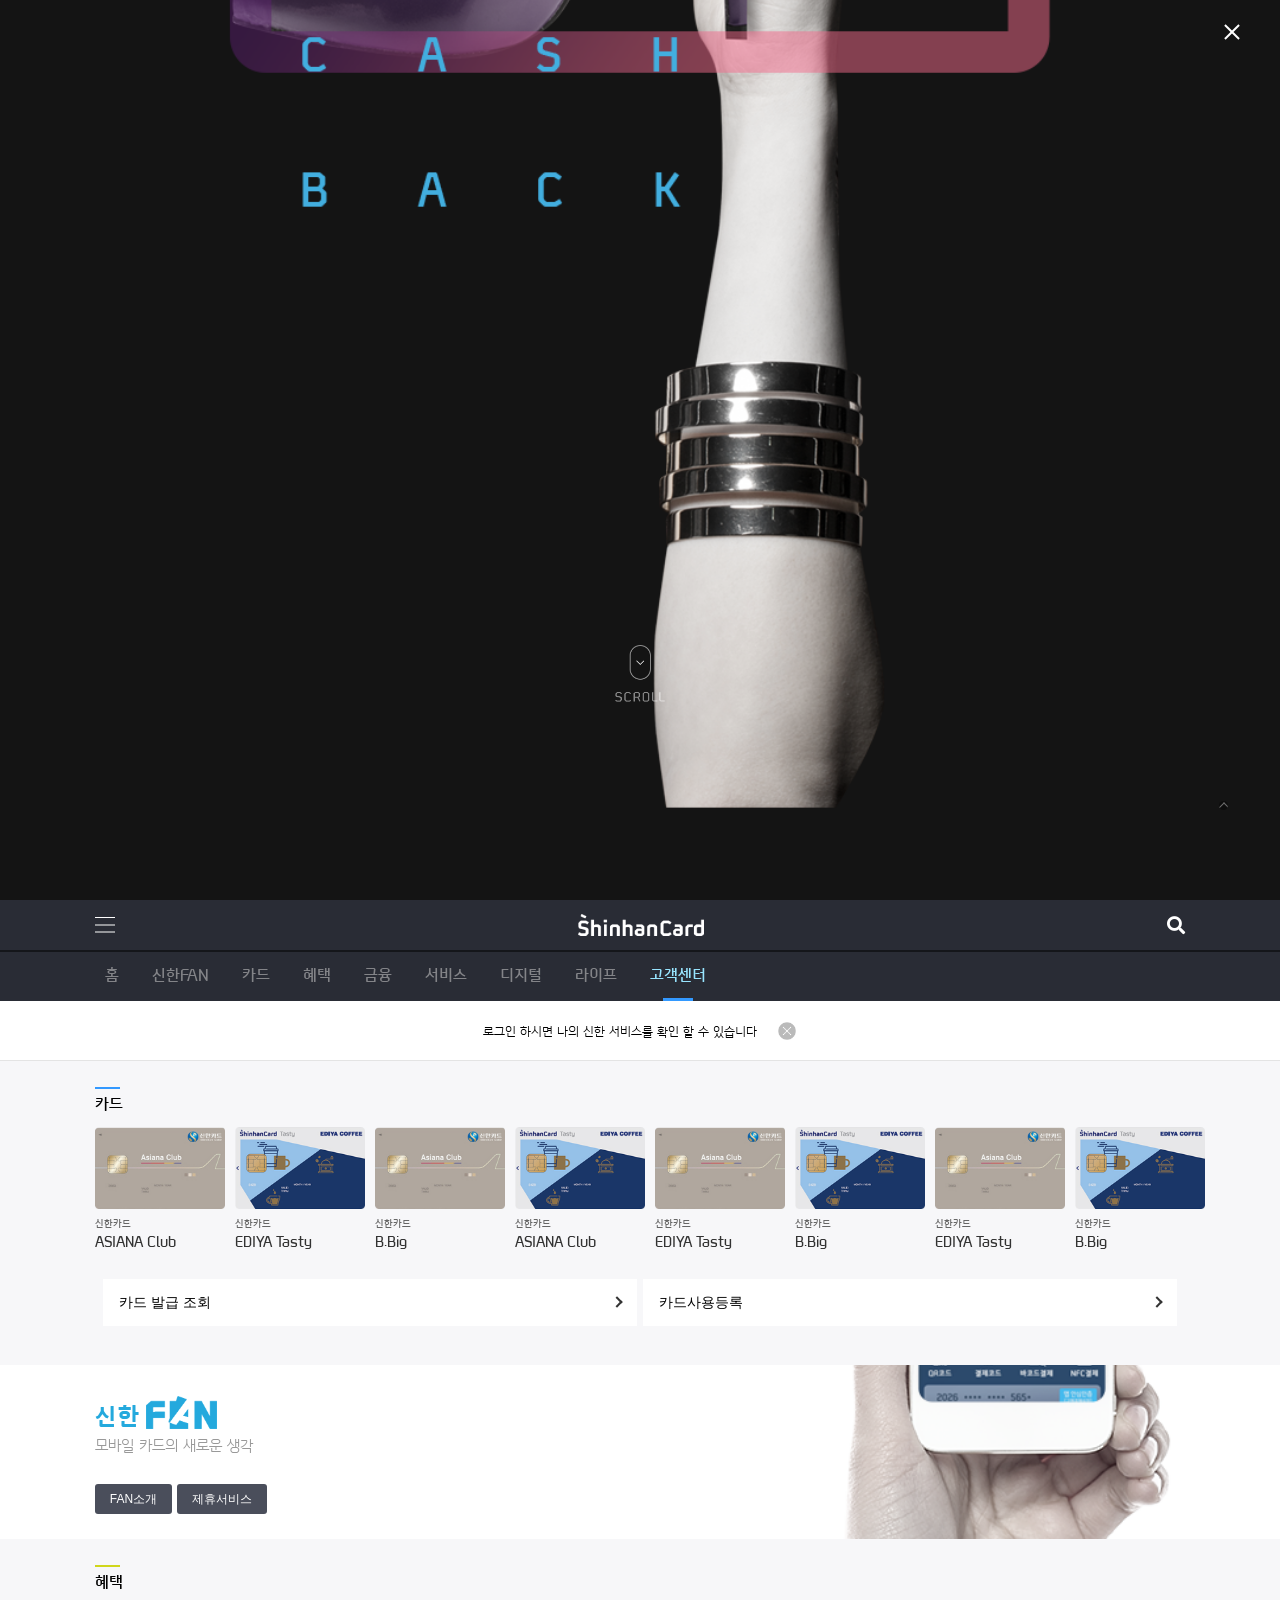
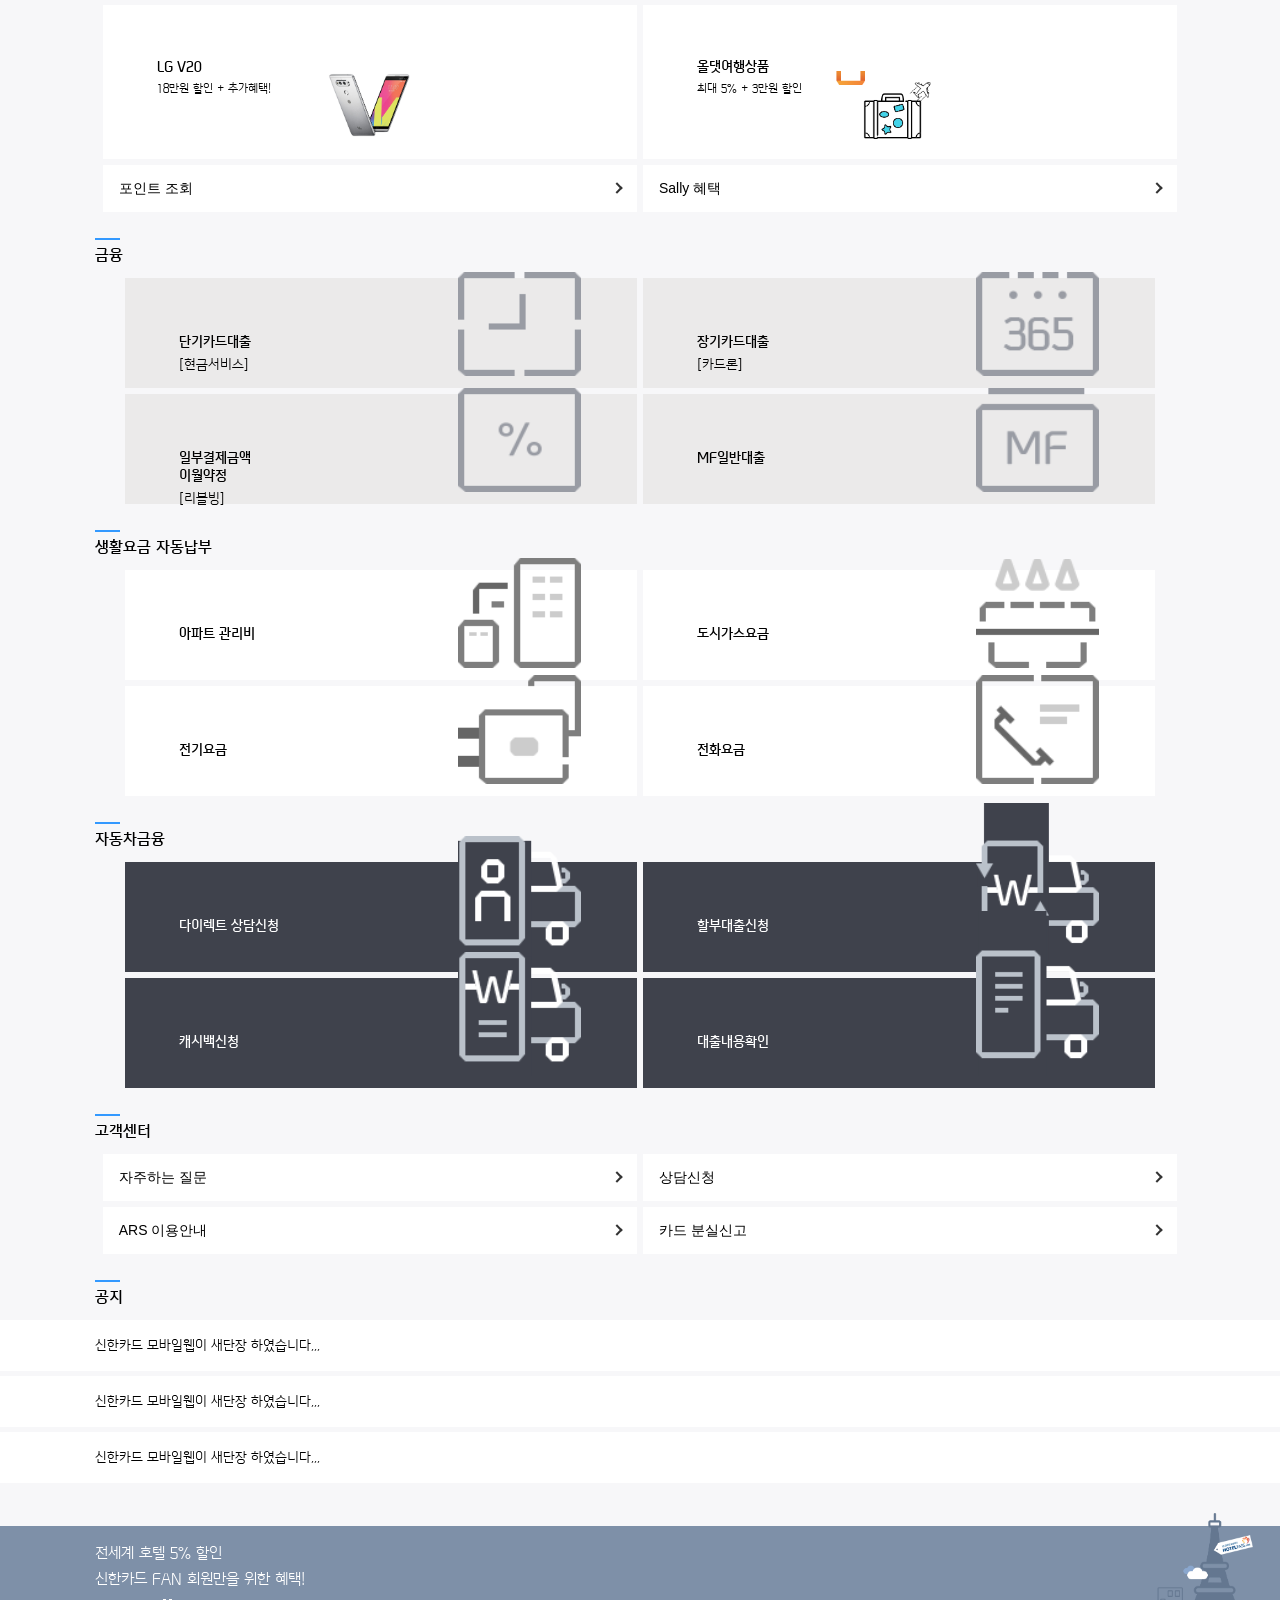
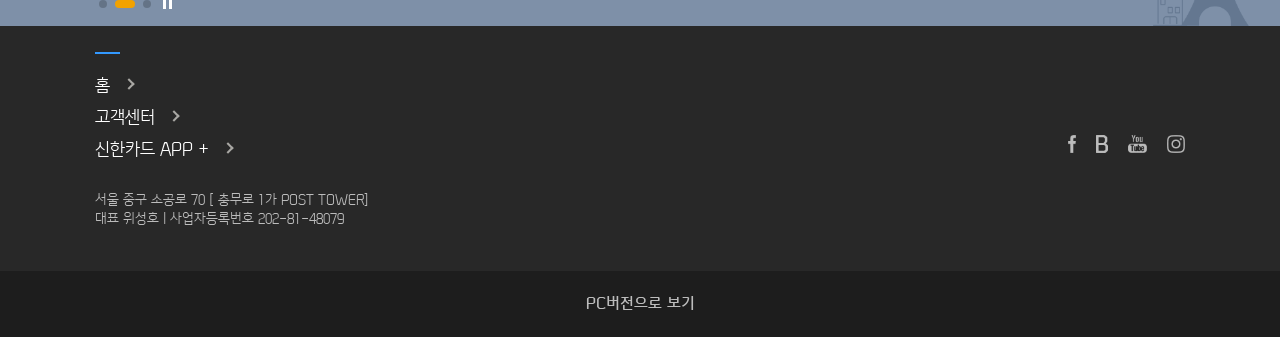
<file: index.html>
<!DOCTYPE html>
<html lang="ko">

<head>
    <meta charset="UTF-8">
    <meta name="viewport"
        content="width=device-width, initial-scale=1.0, maximum-scale=1.0, minimum-scale=1.0, user-scalable=no">
    <title>ShinhanCard_Mobile_mainpage</title>
    <meta name="format-detection" content="telephone=no" />
    <link rel="stylesheet" href="./Assets/css/reset.css">
    <link rel="stylesheet" href="./Assets/css/common.css">
    <link rel="stylesheet" href="./Assets/css/style.css">
    <link rel="stylesheet" href="https://cdnjs.cloudflare.com/ajax/libs/font-awesome/5.15.2/css/all.min.css">
    <link rel="stylesheet" href="./Assets/swiper/package/css/swiper.css">
</head>

<body>

    <div class="shinhan-ad">
        <img src="./Assets/images/Adver1.png" alt="">
        <div class="x">
            <span class="barx1"></span>
            <span class="barx2"></span>
        </div>
        <!-- <div class="play-wrap">
            <ul>
                <li>
                    <div class="dots"></div>
                </li>
                <li>
                    <div class="dots act"></div>
                </li>
                <li>
                    <div class="dots"></div>
                </li>
            </ul>
            <div class="pause">
                <span class="pause-box"></span>
            </div>
        </div> -->
        <div class="scroll-img">
            <img src="./Assets/images/scroll.png" alt="">
        </div>
    </div>
    <header>
        <div class="inner-wrap">
            <div class="util_menu">
                <div class="ham">
                    <span class="bar"></span>
                </div>
                <div class="logo">
                    <img src="./Assets/images/logo_white.png" alt="Logo">
                </div>
                <div class="search-icon">
                    <i class="fa fa-search"></i>
                </div>
            </div>
            <div class="gnb">
                <div class="gnb-cont swiper-container">
                    <ul class="swiper-wrapper">
                        <li class="swiper-slide">
                            <a href="javascript:void(0)">
                                홈
                            </a>
                        </li>
                        <li class="swiper-slide">
                            <a href="javascript:void(0)">
                                신한FAN
                            </a>
                        </li>
                        <li class="swiper-slide">
                            <a href="javascript:void(0)">
                                카드
                            </a>
                        </li>
                        <li class="swiper-slide">
                            <a href="javascript:void(0)">
                                혜택
                            </a>
                        </li>
                        <li class="swiper-slide">
                            <a href="javascript:void(0)">
                                금융
                            </a>
                        </li>
                        <li class="swiper-slide">
                            <a href="javascript:void(0)">
                                서비스
                            </a>
                        </li>
                        <li class="swiper-slide">
                            <a href="javascript:void(0)">
                                디지털
                            </a>
                        </li>
                        <li class="swiper-slide">
                            <a href="javascript:void(0)">
                                라이프
                            </a>
                        </li>
                        <li class="swiper-slide">
                            <a href="javascript:void(0)">
                                고객센터
                            </a>
                        </li>
                    </ul>
                    <!-- <div class="swiper-button-next"></div> -->
                </div>
            </div>
        </div>

    </header>

    <div class="popUp">
        <div class="popUp-wrap">
            <h2>로그인 하시면 나의 신한 서비스를 확인 할 수 있습니다</h2>
            <button class="close-popUp"></button>
        </div>
    </div>
    <a href="#" class="side-remote">
        <div class="arrow"></div>
    </a>
    <section class="content">
        <article class="card-area">
            <div class="inner-wrap">
                <div class="title-wrap">
                    <h2>카드</h2>
                </div>
                <div class="card">
                    <div class="card-cont swiper-container">
                        <ul class="swiper-wrapper">
                            <li class="swiper-slide">
                                <div class="card-item">
                                    <a href="javascript:void(0)">
                                        <div class="card-img">
                                            <img src="./Assets/images/card1.png" alt="cardImg1">
                                        </div>
                                        <h3>신한카드</h3>
                                        <p>ASIANA Club</p>
                                    </a>
                                </div>
                            </li>
                            <li class="swiper-slide">
                                <div class="card-item">
                                    <a href="javascript:void(0)">
                                        <div class="card-img">
                                            <img src="./Assets/images/card2.png" alt="cardImg1">
                                        </div>
                                        <h3>신한카드</h3>
                                        <p>EDIYA Tasty</p>
                                    </a>
                                </div>
                            </li>
                            <li class="swiper-slide">
                                <div class="card-item">
                                    <a href="javascript:void(0)">
                                        <div class="card-img">
                                            <img src="./Assets/images/card1.png" alt="cardImg1">
                                        </div>
                                        <h3>신한카드</h3>
                                        <p>B.Big</p>
                                    </a>
                                </div>
                            </li>
                            <li class="swiper-slide">
                                <div class="card-item">
                                    <a href="javascript:void(0)">
                                        <div class="card-img">
                                            <img src="./Assets/images/card2.png" alt="cardImg1">
                                        </div>
                                        <h3>신한카드</h3>
                                        <p>ASIANA Club</p>
                                    </a>
                                </div>
                            </li>
                            <li class="swiper-slide">
                                <div class="card-item">
                                    <a href="javascript:void(0)">
                                        <div class="card-img">
                                            <img src="./Assets/images/card1.png" alt="cardImg1">
                                        </div>
                                        <h3>신한카드</h3>
                                        <p>EDIYA Tasty</p>
                                    </a>
                                </div>
                            </li>
                            <li class="swiper-slide">
                                <div class="card-item">
                                    <a href="javascript:void(0)">
                                        <div class="card-img">
                                            <img src="./Assets/images/card2.png" alt="cardImg1">
                                        </div>
                                        <h3>신한카드</h3>
                                        <p>B.Big</p>
                                    </a>
                                </div>
                            </li>
                            <li class="swiper-slide">
                                <div class="card-item">
                                    <a href="javascript:void(0)">
                                        <div class="card-img">
                                            <img src="./Assets/images/card1.png" alt="cardImg1">
                                        </div>
                                        <h3>신한카드</h3>
                                        <p>EDIYA Tasty</p>
                                    </a>
                                </div>
                            </li>
                            <li class="swiper-slide">
                                <div class="card-item">
                                    <a href="javascript:void(0)">
                                        <div class="card-img">
                                            <img src="./Assets/images/card2.png" alt="cardImg1">
                                        </div>
                                        <h3>신한카드</h3>
                                        <p>B.Big</p>
                                    </a>
                                </div>
                            </li>
                        </ul>
                    </div>
                </div>
                <div class="button-area">
                    <button type="button" onclick="location.href='javascript:void(0)'" class="button">
                        <span>카드 발급 조회</span>
                        <div class="arrow"></div>
                    </button>

                    <button type="button" onclick="location.href='javascript:void(0)'" class="button">
                        <span>카드사용등록</span>
                        <div class="arrow"></div>
                    </button>
                </div>
            </div>

        </article>

        <article class="visual-area">
            <div class="inner-wrap">
                <div class="tit">
                    <span>신한</span>
                    <img class="fan" src="./Assets/images/Fan.png" alt="Fan">
                </div>
                <div class="txt">
                    <p>모바일 카드의 새로운 생각</p>
                </div>
                <div class="visual-button-area">
                    <button type="button" onclick="location.href='javascript:void(0)'" class="visual-button">
                        FAN소개
                    </button>
                    <button type="button" onclick="location.href='javascript:void(0)'" class="visual-button">
                        제휴서비스
                    </button>
                </div>
            </div>
        </article>
        <article class="benefits-area">
            <div class="inner-wrap">
                <div class="title-wrap">
                    <h2>혜택</h2>
                </div>
                <div class="box-wrap">
                    <a href="javascript:void(0)" class="benefits-box">
                        <div class="text-wrap">
                            <h3>LG V20</h3>
                            <p>18만원 할인 + 추가혜택!</p>
                        </div>
                        <img src="./Assets/images/v20.png" alt="v20">
                    </a>
                    <a href="javascript:void(0)" class="benefits-box">
                        <div class="text-wrap">
                            <h3>올댓여행상품</h3>
                            <p>최대 5% + 3만원 할인</p>
                        </div>
                        <img src="./Assets/images/travel.png" alt="v20">
                    </a>
                </div>
                <div class="button-area">
                    <button type="button" onclick="location.href='javascript:void(0)'" class="button">
                        <span>포인트 조회</span>
                        <div class="arrow"></div>
                    </button>

                    <button type="button" onclick="location.href='javascript:void(0)'" class="button">
                        <span>Sally 혜택</span>
                        <div class="arrow"></div>
                    </button>
                </div>
            </div>
        </article>
        <article class="finance-area">
            <div class="inner-wrap">
                <div class="title-wrap">
                    <h2>금융</h2>
                </div>
                <div class="common-box-wrap">
                    <a href="javascript:void(0)" class="common-box">
                        <div class="text-wrap">
                            <h3>단기카드대출</h3>
                            <p>[현금서비스]</p>
                            <img src="./Assets/images/finance_icon1.png" alt="">
                        </div>
                    </a>
                    <a href="javascript:void(0)" class="common-box">
                        <div class="text-wrap">
                            <h3>장기카드대출</h3>
                            <p>[카드론]</p>
                            <img src="./Assets/images/finance_icon2.png" alt="">
                        </div>
                    </a>
                    <a href="javascript:void(0)" class="common-box">
                        <div class="text-wrap">
                            <h3>일부결제금액<br>이월약정</h3>
                            <p>[리볼빙]</p>
                            <img src="./Assets/images/finance_icon3.png" alt="">
                        </div>
                    </a>
                    <a href="javascript:void(0)" class="common-box">
                        <div class="text-wrap">
                            <h3>MF일반대출</h3>
                            <img src="./Assets/images/finance_icon4.png" alt="">
                        </div>
                    </a>
                </div>
            </div>
        </article>
        <article class="pay-area">
            <div class="inner-wrap">
                <div class="title-wrap">
                    <h2>생활요금 자동납부</h2>
                </div>
                <div class="common-box-wrap">
                    <a href="javascript:void(0)" class="common-box">
                        <div class="text-wrap">
                            <h3>아파트 관리비</h3>
                            <img src="./Assets/images/pay_icon1.png" alt="">
                        </div>
                    </a>
                    <a href="javascript:void(0)" class="common-box">
                        <div class="text-wrap">
                            <h3>도시가스요금</h3>
                            <img src="./Assets/images/pay_icon2.png" alt="">
                        </div>
                    </a>
                    <a href="javascript:void(0)" class="common-box">
                        <div class="text-wrap">
                            <h3>전기요금</h3>
                            <img src="./Assets/images/pay_icon3.png" alt="">
                        </div>
                    </a>
                    <a href="javascript:void(0)" class="common-box">
                        <div class="text-wrap">
                            <h3>전화요금</h3>
                            <img src="./Assets/images/pay_icon4.png" alt="">
                        </div>
                    </a>
                </div>
            </div>
        </article>
        <article class="car-area">
            <div class="inner-wrap">
                <div class="title-wrap">
                    <h2>자동차금융</h2>
                </div>
                <div class="common-box-wrap">
                    <a href="javascript:void(0)" class="common-box">
                        <div class="text-wrap">
                            <h3>다이렉트 상담신청</h3>
                            <img src="./Assets/images/car_icon1.png" alt="">
                        </div>
                    </a>
                    <a href="javascript:void(0)" class="common-box">
                        <div class="text-wrap">
                            <h3>할부대출신청</h3>
                            <img src="./Assets/images/car_icon2.png" alt="">
                        </div>
                    </a>
                    <a href="javascript:void(0)" class="common-box">
                        <div class="text-wrap">
                            <h3>캐시백신청</h3>
                            <img src="./Assets/images/car_icon3.png" alt="">
                        </div>
                    </a>
                    <a href="javascript:void(0)" class="common-box">
                        <div class="text-wrap">
                            <h3>대출내용확인</h3>
                            <img src="./Assets/images/car_icon4.png" alt="">
                        </div>
                    </a>
                </div>
            </div>
        </article>
        <article class="service-area">
            <div id="mobile" class="inner-wrap">
                <div class="title-wrap">
                    <h2>고객센터</h2>
                </div>
                <div class="button-area">
                    <button type="button" onclick="location.href='javascript:void(0)'" class="button">
                        <span>자주하는 질문</span>
                        <div class="arrow"></div>
                    </button>
                    <button type="button" onclick="location.href='javascript:void(0)'" class="button">
                        <span>상담신청</span>
                        <div class="arrow"></div>
                    </button>
                </div>
                <div class="button-area">
                    <button type="button" onclick="location.href='javascript:void(0)'" class="button">
                        <span>ARS 이용안내</span>
                        <div class="arrow"></div>
                    </button>
                    <button type="button" onclick="location.href='javascript:void(0)'" class="button">
                        <span>카드 분실신고</span>
                        <div class="arrow"></div>
                    </button>
                </div>
            </div>
            <div id="desk" class="inner-wrap">
                <div class="title-wrap">
                    <h2>서비스 센터</h2>
                </div>
                <div class="button-area">
                    <button type="button" onclick="location.href='javascript:void(0)'" class="button">
                        <span>자주하는 질문</span>
                        <div class="arrow"></div>
                    </button>
                    <button type="button" onclick="location.href='javascript:void(0)'" class="button">
                        <span>상담신청</span>
                        <div class="arrow"></div>
                    </button>
                    <button type="button" onclick="location.href='javascript:void(0)'" class="button">
                        <span>ARS 이용안내</span>
                        <div class="arrow"></div>
                    </button>
                    <button type="button" onclick="location.href='javascript:void(0)'" class="button">
                        <span>카드 분실신고</span>
                        <div class="arrow"></div>
                    </button>
                </div>
            </div>
        </article>
        <article class="notice-area">
            <div class="inner-wrap">
                <div class="title-wrap">
                    <h2>공지</h2>
                </div>

            </div>
            <ul class="notice-wrap">
                <a href="javascript:void(0)">
                    <li>
                        <p>신한카드 모바일웹이 새단장 하였습니다,,,</p>
                    </li>
                </a>
                <a href="javascript:void(0)">
                    <li>
                        <p>신한카드 모바일웹이 새단장 하였습니다,,,</p>
                    </li>
                </a>
                <a href="javascript:void(0)">
                    <li>
                        <p>신한카드 모바일웹이 새단장 하였습니다,,,</p>
                    </li>
                </a>
            </ul>
        </article>
        <article class="banner-area">
            <div class="inner-wrap">
                <div class="swiper-container">
                    <div class="swiper-wrapper">
                        <div class="text-wrap swiper-slide">
                            <p>전세계 호텔 5% 할인</p>
                            <p>신한카드 FAN 회원만을 위한 혜택!</p>
                        </div>
                        <div class="text-wrap swiper-slide">
                            <p>전세계 호텔 5% 할인</p>
                            <p>신한카드 FAN 회원만을 위한 혜택!</p>
                        </div>
                        <div class="text-wrap swiper-slide">
                            <p>전세계 호텔 5% 할인</p>
                            <p>신한카드 FAN 회원만을 위한 혜택!</p>
                        </div>
                    </div>
                    <div class="swiper-pagination"></div>
                </div>
                <div class="play-wrap">
                    <div class="pause">
                        <span class="pause-box"></span>
                    </div>
                </div>
            </div>
            <div class="banner-img">
                <img src="./Assets/images/baner-img.png" alt="bannerImage">
            </div>
        </article>
    </section>
    <footer>
        <div class="inner-wrap">
            <div class="title-wrap">
                <div class="title-line"></div>
            </div>
            <div class="footer-wrap">
                <div class="text-wrap">
                    <ul>
                        <a href="javascript:void(0)">
                            <li>
                                <span>홈</span>
                                <div class="arrow"></div>
                            </li>
                        </a>
                        <a href="javascript:void(0)">
                            <li>
                                <span>고객센터</span>
                                <div class="arrow"></div>
                            </li>
                        </a>
                        <a href="javascript:void(0)">
                            <li>
                                <span>신한카드 APP +</span>
                                <div class="arrow"></div>
                            </li>
                        </a>

                    </ul>
                </div>
                <div class="icon-wrap">
                    <ul>
                        <a href="javascript:void(0)">
                            <li>
                                <img src="./Assets/images/facebook.png" alt="">
                            </li>
                        </a>
                        <a href="javascript:void(0)">
                            <li>
                                <img src="./Assets/images/behance.png" alt="">
                            </li>
                        </a>
                        <a href="javascript:void(0)">
                            <li>
                                <img src="./Assets/images/youtube.png" alt="">
                            </li>
                        </a>
                        <a href="javascript:void(0)">
                            <li>
                                <img src="./Assets/images/insta.png" alt="">
                            </li>
                        </a>
                    </ul>
                </div>
            </div>
            <p>서울 중구 소공로 70 [ 충무로 1가 POST TOWER]</p>
            <p class="txt">대표 위성호 | 사업자등록번호 202-81-48079</p>
        </div>
        <div class="viewPC">
            <h2>PC버전으로 보기</h2>
        </div>
    </footer>
    <script type="text/javascript" src="./Assets/js/jquery.min.js"></script>
    <script type="text/javascript" src="./Assets/js/jquery.easing.1.3.js"></script>
    <script type="text/javascript" src="./Assets/swiper/package/js/swiper.min.js"></script>
    <script type="text/javascript" src="./Assets/js/script.js"></script>
</body>

</html>
</file>
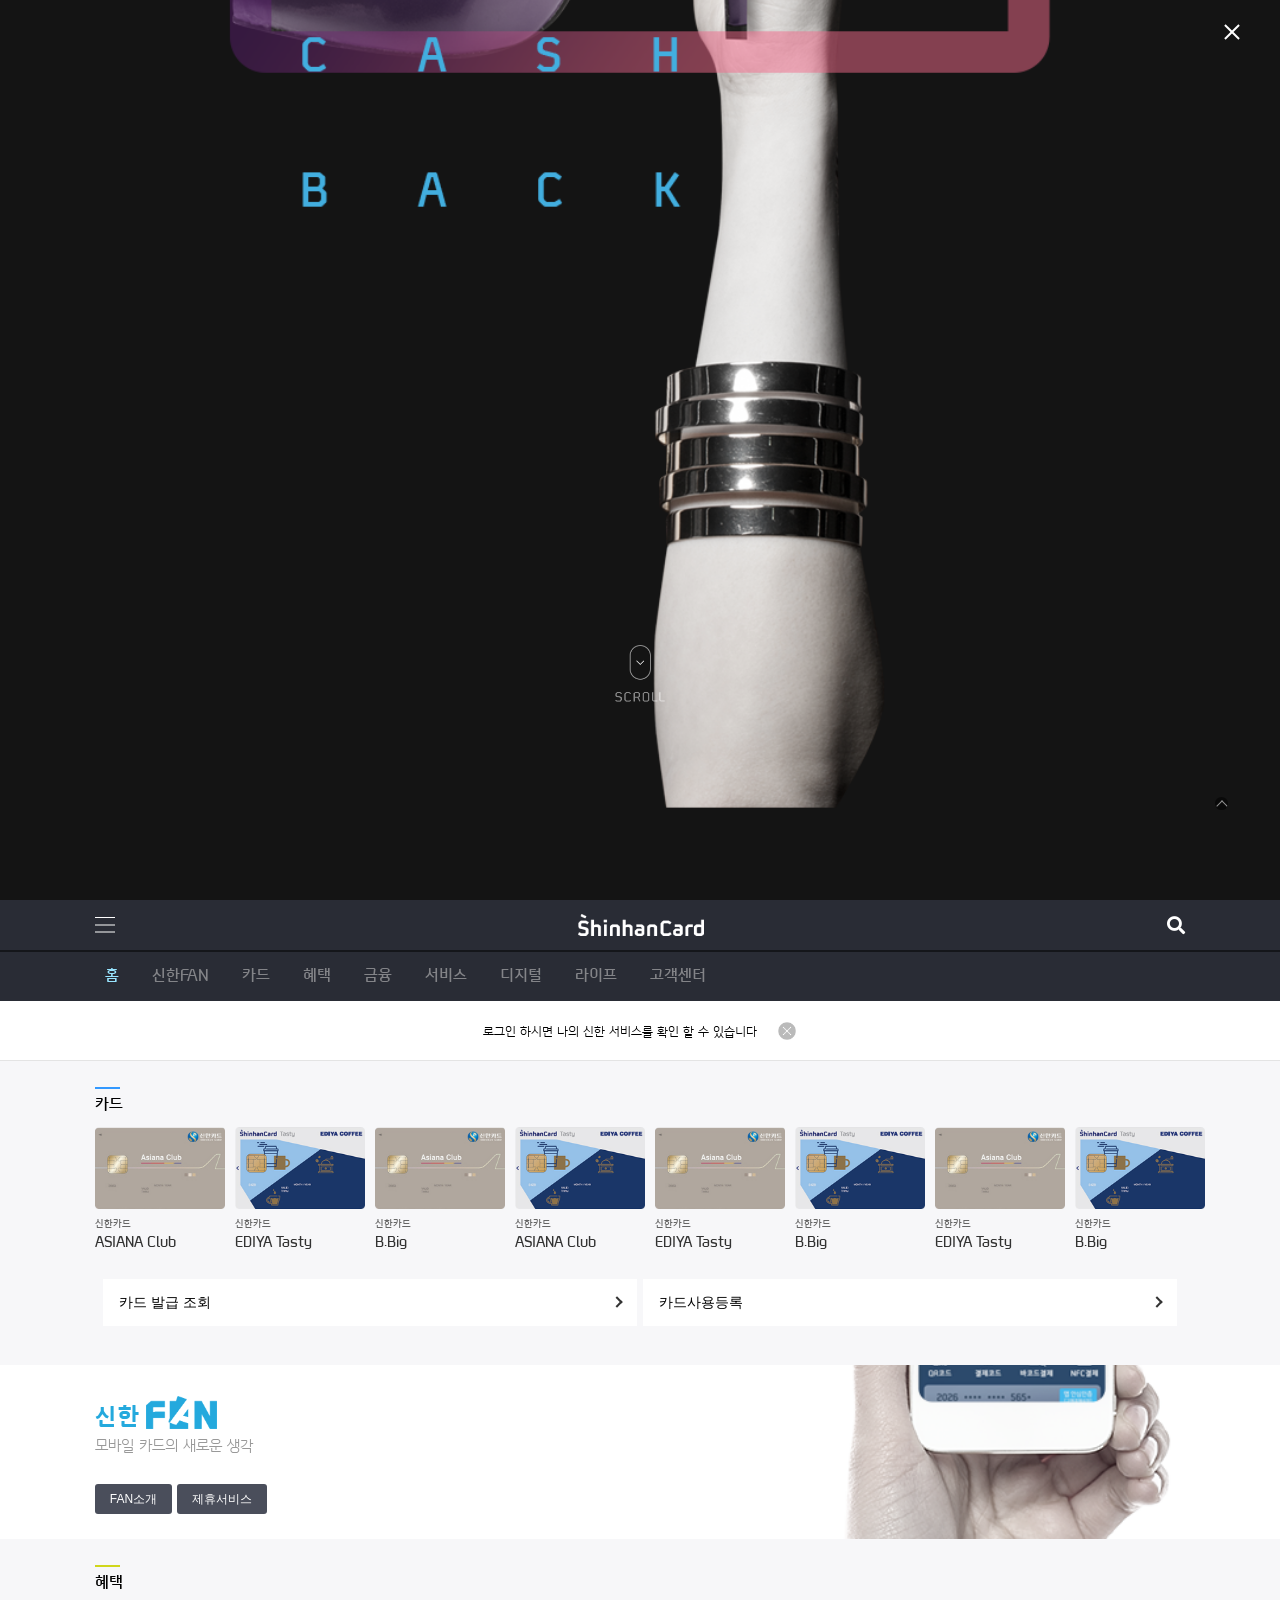
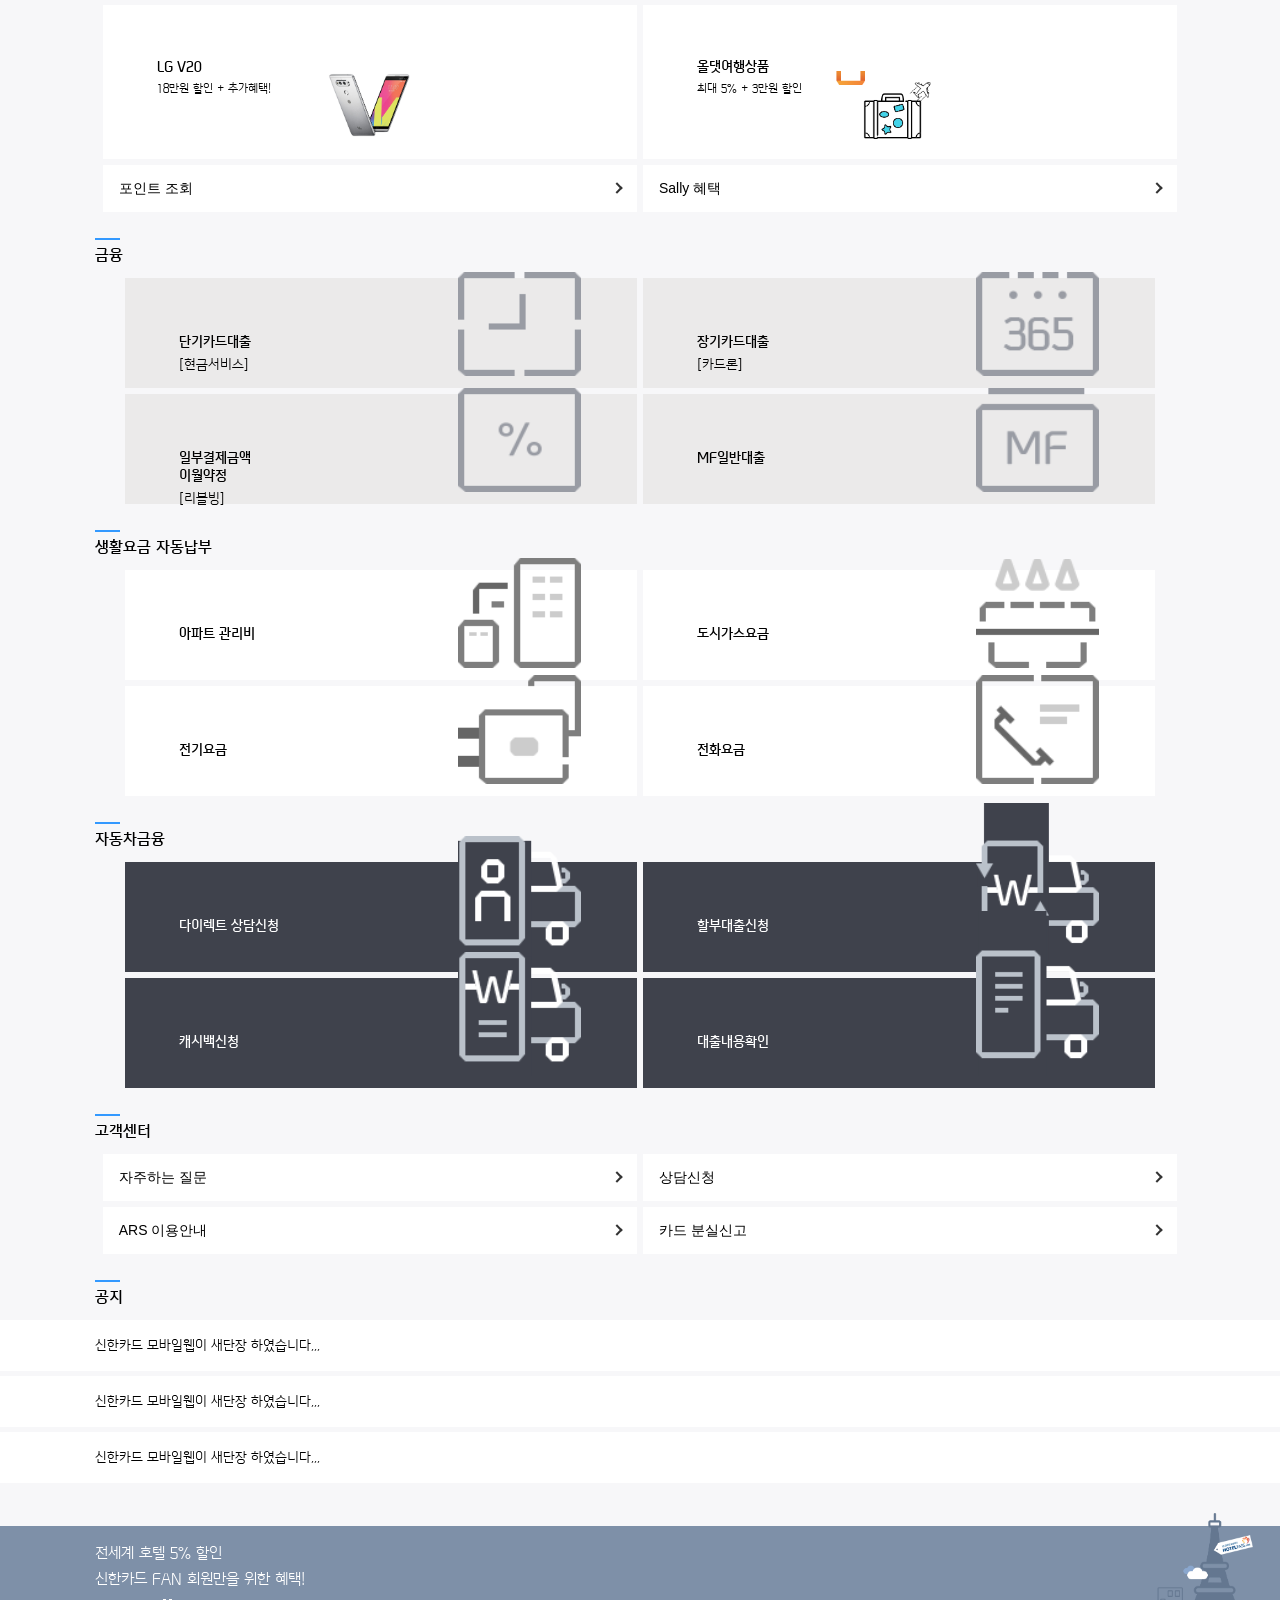
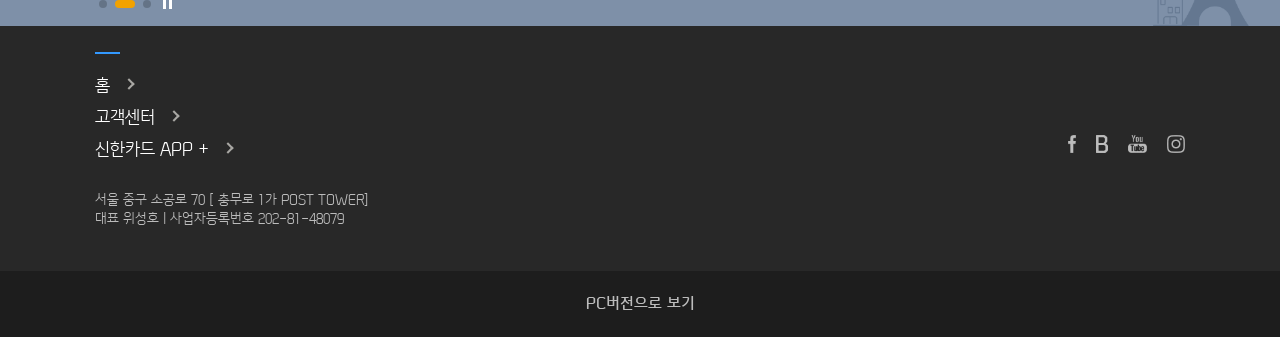
<file: ShinhanCard/index.html>
<!DOCTYPE html>
<html lang="ko">

<head>
    <meta charset="UTF-8">
    <meta name="viewport"
        content="width=device-width, initial-scale=1.0, maximum-scale=1.0, minimum-scale=1.0, user-scalable=no">
    <title>ShinhanCard_Mobile_mainpage</title>
    <meta name="format-detection" content="telephone=no" />
    <link rel="stylesheet" href="./Assets/css/reset.css">
    <link rel="stylesheet" href="./Assets/css/common.css">
    <link rel="stylesheet" href="./Assets/css/style.css">
    <link rel="stylesheet" href="https://cdnjs.cloudflare.com/ajax/libs/font-awesome/5.15.2/css/all.min.css">
    <link rel="stylesheet" href="./Assets/swiper/package/css/swiper.css">
</head>

<body>

    <div class="shinhan-ad">
        <img src="./Assets/images/Adver1.png" alt="">
        <div class="x">
            <span class="barx1"></span>
            <span class="barx2"></span>
        </div>
        <!-- <div class="play-wrap">
            <ul>
                <li>
                    <div class="dots"></div>
                </li>
                <li>
                    <div class="dots act"></div>
                </li>
                <li>
                    <div class="dots"></div>
                </li>
            </ul>
            <div class="pause">
                <span class="pause-box"></span>
            </div>
        </div> -->
        <div class="scroll-img">
            <img src="./Assets/images/scroll.png" alt="">
        </div>
    </div>
    <header>
        <div class="inner-wrap">
            <div class="util_menu">
                <div class="ham">
                    <span class="bar"></span>
                </div>
                <div class="logo">
                    <img src="./Assets/images/logo_white.png" alt="Logo">
                </div>
                <div class="search-icon">
                    <i class="fa fa-search"></i>
                </div>
            </div>
            <div class="gnb">
                <div class="gnb-cont swiper-container">
                    <ul class="swiper-wrapper">
                        <li class="swiper-slide">
                            <a class="act" href="javascript:void(0)">
                                홈
                            </a>
                        </li>
                        <li class="swiper-slide">
                            <a href="javascript:void(0)">
                                신한FAN
                            </a>
                        </li>
                        <li class="swiper-slide">
                            <a href="javascript:void(0)">
                                카드
                            </a>
                        </li>
                        <li class="swiper-slide">
                            <a href="javascript:void(0)">
                                혜택
                            </a>
                        </li>
                        <li class="swiper-slide">
                            <a href="javascript:void(0)">
                                금융
                            </a>
                        </li>
                        <li class="swiper-slide">
                            <a href="javascript:void(0)">
                                서비스
                            </a>
                        </li>
                        <li class="swiper-slide">
                            <a href="javascript:void(0)">
                                디지털
                            </a>
                        </li>
                        <li class="swiper-slide">
                            <a href="javascript:void(0)">
                                라이프
                            </a>
                        </li>
                        <li class="swiper-slide">
                            <a href="javascript:void(0)">
                                고객센터
                            </a>
                        </li>
                    </ul>
                    <!-- <div class="swiper-button-next"></div> -->
                </div>
            </div>
        </div>

    </header>

    <div class="popUp">
        <div class="popUp-wrap">
            <h2>로그인 하시면 나의 신한 서비스를 확인 할 수 있습니다</h2>
            <button class="close-popUp"></button>
        </div>
    </div>
    <a href="#" class="side-remote">
        <div class="arrow"></div>
    </a>
    <section class="content">
        <article class="card-area">
            <div class="inner-wrap">
                <div class="title-wrap">
                    <h2>카드</h2>
                </div>
                <div class="card">
                    <div class="card-cont swiper-container">
                        <ul class="swiper-wrapper">
                            <li class="swiper-slide">
                                <div class="card-item">
                                    <a href="javascript:void(0)">
                                        <div class="card-img">
                                            <img src="./Assets/images/card1.png" alt="cardImg1">
                                        </div>
                                        <h3>신한카드</h3>
                                        <p>ASIANA Club</p>
                                    </a>
                                </div>
                            </li>
                            <li class="swiper-slide">
                                <div class="card-item">
                                    <a href="javascript:void(0)">
                                        <div class="card-img">
                                            <img src="./Assets/images/card2.png" alt="cardImg1">
                                        </div>
                                        <h3>신한카드</h3>
                                        <p>EDIYA Tasty</p>
                                    </a>
                                </div>
                            </li>
                            <li class="swiper-slide">
                                <div class="card-item">
                                    <a href="javascript:void(0)">
                                        <div class="card-img">
                                            <img src="./Assets/images/card1.png" alt="cardImg1">
                                        </div>
                                        <h3>신한카드</h3>
                                        <p>B.Big</p>
                                    </a>
                                </div>
                            </li>
                            <li class="swiper-slide">
                                <div class="card-item">
                                    <a href="javascript:void(0)">
                                        <div class="card-img">
                                            <img src="./Assets/images/card2.png" alt="cardImg1">
                                        </div>
                                        <h3>신한카드</h3>
                                        <p>ASIANA Club</p>
                                    </a>
                                </div>
                            </li>
                            <li class="swiper-slide">
                                <div class="card-item">
                                    <a href="javascript:void(0)">
                                        <div class="card-img">
                                            <img src="./Assets/images/card1.png" alt="cardImg1">
                                        </div>
                                        <h3>신한카드</h3>
                                        <p>EDIYA Tasty</p>
                                    </a>
                                </div>
                            </li>
                            <li class="swiper-slide">
                                <div class="card-item">
                                    <a href="javascript:void(0)">
                                        <div class="card-img">
                                            <img src="./Assets/images/card2.png" alt="cardImg1">
                                        </div>
                                        <h3>신한카드</h3>
                                        <p>B.Big</p>
                                    </a>
                                </div>
                            </li>
                            <li class="swiper-slide">
                                <div class="card-item">
                                    <a href="javascript:void(0)">
                                        <div class="card-img">
                                            <img src="./Assets/images/card1.png" alt="cardImg1">
                                        </div>
                                        <h3>신한카드</h3>
                                        <p>EDIYA Tasty</p>
                                    </a>
                                </div>
                            </li>
                            <li class="swiper-slide">
                                <div class="card-item">
                                    <a href="javascript:void(0)">
                                        <div class="card-img">
                                            <img src="./Assets/images/card2.png" alt="cardImg1">
                                        </div>
                                        <h3>신한카드</h3>
                                        <p>B.Big</p>
                                    </a>
                                </div>
                            </li>
                        </ul>
                    </div>
                </div>
                <div class="button-area">
                    <button type="button" onclick="location.href='javascript:void(0)'" class="button">
                        <span>카드 발급 조회</span>
                        <div class="arrow"></div>
                    </button>

                    <button type="button" onclick="location.href='javascript:void(0)'" class="button">
                        <span>카드사용등록</span>
                        <div class="arrow"></div>
                    </button>
                </div>
            </div>

        </article>

        <article class="visual-area">
            <div class="inner-wrap">
                <div class="tit">
                    <span>신한</span>
                    <img class="fan" src="./Assets/images/Fan.png" alt="Fan">
                </div>
                <div class="txt">
                    <p>모바일 카드의 새로운 생각</p>
                </div>
                <div class="visual-button-area">
                    <button type="button" onclick="location.href='javascript:void(0)'" class="visual-button">
                        FAN소개
                    </button>
                    <button type="button" onclick="location.href='javascript:void(0)'" class="visual-button">
                        제휴서비스
                    </button>
                </div>
            </div>
        </article>
        <article class="benefits-area">
            <div class="inner-wrap">
                <div class="title-wrap">
                    <h2>혜택</h2>
                </div>
                <div class="box-wrap">
                    <a href="javascript:void(0)" class="benefits-box">
                        <div class="text-wrap">
                            <h3>LG V20</h3>
                            <p>18만원 할인 + 추가혜택!</p>
                        </div>
                        <img src="./Assets/images/v20.png" alt="v20">
                    </a>
                    <a href="javascript:void(0)" class="benefits-box">
                        <div class="text-wrap">
                            <h3>올댓여행상품</h3>
                            <p>최대 5% + 3만원 할인</p>
                        </div>
                        <img src="./Assets/images/travel.png" alt="v20">
                    </a>
                </div>
                <div class="button-area">
                    <button type="button" onclick="location.href='javascript:void(0)'" class="button">
                        <span>포인트 조회</span>
                        <div class="arrow"></div>
                    </button>

                    <button type="button" onclick="location.href='javascript:void(0)'" class="button">
                        <span>Sally 혜택</span>
                        <div class="arrow"></div>
                    </button>
                </div>
            </div>
        </article>
        <article class="finance-area">
            <div class="inner-wrap">
                <div class="title-wrap">
                    <h2>금융</h2>
                </div>
                <div class="common-box-wrap">
                    <a href="javascript:void(0)" class="common-box">
                        <div class="text-wrap">
                            <h3>단기카드대출</h3>
                            <p>[현금서비스]</p>
                            <img src="./Assets/images/finance_icon1.png" alt="">
                        </div>
                    </a>
                    <a href="javascript:void(0)" class="common-box">
                        <div class="text-wrap">
                            <h3>장기카드대출</h3>
                            <p>[카드론]</p>
                            <img src="./Assets/images/finance_icon2.png" alt="">
                        </div>
                    </a>
                    <a href="javascript:void(0)" class="common-box">
                        <div class="text-wrap">
                            <h3>일부결제금액<br>이월약정</h3>
                            <p>[리볼빙]</p>
                            <img src="./Assets/images/finance_icon3.png" alt="">
                        </div>
                    </a>
                    <a href="javascript:void(0)" class="common-box">
                        <div class="text-wrap">
                            <h3>MF일반대출</h3>
                            <img src="./Assets/images/finance_icon4.png" alt="">
                        </div>
                    </a>
                </div>
            </div>
        </article>
        <article class="pay-area">
            <div class="inner-wrap">
                <div class="title-wrap">
                    <h2>생활요금 자동납부</h2>
                </div>
                <div class="common-box-wrap">
                    <a href="javascript:void(0)" class="common-box">
                        <div class="text-wrap">
                            <h3>아파트 관리비</h3>
                            <img src="./Assets/images/pay_icon1.png" alt="">
                        </div>
                    </a>
                    <a href="javascript:void(0)" class="common-box">
                        <div class="text-wrap">
                            <h3>도시가스요금</h3>
                            <img src="./Assets/images/pay_icon2.png" alt="">
                        </div>
                    </a>
                    <a href="javascript:void(0)" class="common-box">
                        <div class="text-wrap">
                            <h3>전기요금</h3>
                            <img src="./Assets/images/pay_icon3.png" alt="">
                        </div>
                    </a>
                    <a href="javascript:void(0)" class="common-box">
                        <div class="text-wrap">
                            <h3>전화요금</h3>
                            <img src="./Assets/images/pay_icon4.png" alt="">
                        </div>
                    </a>
                </div>
            </div>
        </article>
        <article class="car-area">
            <div class="inner-wrap">
                <div class="title-wrap">
                    <h2>자동차금융</h2>
                </div>
                <div class="common-box-wrap">
                    <a href="javascript:void(0)" class="common-box">
                        <div class="text-wrap">
                            <h3>다이렉트 상담신청</h3>
                            <img src="./Assets/images/car_icon1.png" alt="">
                        </div>
                    </a>
                    <a href="javascript:void(0)" class="common-box">
                        <div class="text-wrap">
                            <h3>할부대출신청</h3>
                            <img src="./Assets/images/car_icon2.png" alt="">
                        </div>
                    </a>
                    <a href="javascript:void(0)" class="common-box">
                        <div class="text-wrap">
                            <h3>캐시백신청</h3>
                            <img src="./Assets/images/car_icon3.png" alt="">
                        </div>
                    </a>
                    <a href="javascript:void(0)" class="common-box">
                        <div class="text-wrap">
                            <h3>대출내용확인</h3>
                            <img src="./Assets/images/car_icon4.png" alt="">
                        </div>
                    </a>
                </div>
            </div>
        </article>
        <article class="service-area">
            <div id="mobile" class="inner-wrap">
                <div class="title-wrap">
                    <h2>고객센터</h2>
                </div>
                <div class="button-area">
                    <button type="button" onclick="location.href='javascript:void(0)'" class="button">
                        <span>자주하는 질문</span>
                        <div class="arrow"></div>
                    </button>
                    <button type="button" onclick="location.href='javascript:void(0)'" class="button">
                        <span>상담신청</span>
                        <div class="arrow"></div>
                    </button>
                </div>
                <div class="button-area">
                    <button type="button" onclick="location.href='javascript:void(0)'" class="button">
                        <span>ARS 이용안내</span>
                        <div class="arrow"></div>
                    </button>
                    <button type="button" onclick="location.href='javascript:void(0)'" class="button">
                        <span>카드 분실신고</span>
                        <div class="arrow"></div>
                    </button>
                </div>
            </div>
            <div id="desk" class="inner-wrap">
                <div class="title-wrap">
                    <h2>서비스 센터</h2>
                </div>
                <div class="button-area">
                    <button type="button" onclick="location.href='javascript:void(0)'" class="button">
                        <span>자주하는 질문</span>
                        <div class="arrow"></div>
                    </button>
                    <button type="button" onclick="location.href='javascript:void(0)'" class="button">
                        <span>상담신청</span>
                        <div class="arrow"></div>
                    </button>
                    <button type="button" onclick="location.href='javascript:void(0)'" class="button">
                        <span>ARS 이용안내</span>
                        <div class="arrow"></div>
                    </button>
                    <button type="button" onclick="location.href='javascript:void(0)'" class="button">
                        <span>카드 분실신고</span>
                        <div class="arrow"></div>
                    </button>
                </div>
            </div>
        </article>
        <article class="notice-area">
            <div class="inner-wrap">
                <div class="title-wrap">
                    <h2>공지</h2>
                </div>

            </div>
            <ul class="notice-wrap">
                <a href="javascript:void(0)">
                    <li>
                        <p>신한카드 모바일웹이 새단장 하였습니다,,,</p>
                    </li>
                </a>
                <a href="javascript:void(0)">
                    <li>
                        <p>신한카드 모바일웹이 새단장 하였습니다,,,</p>
                    </li>
                </a>
                <a href="javascript:void(0)">
                    <li>
                        <p>신한카드 모바일웹이 새단장 하였습니다,,,</p>
                    </li>
                </a>
            </ul>
        </article>
        <article class="banner-area">
            <div class="inner-wrap">
                <div class="swiper-container">
                    <div class="swiper-wrapper">
                        <div class="text-wrap swiper-slide">
                            <p>전세계 호텔 5% 할인</p>
                            <p>신한카드 FAN 회원만을 위한 혜택!</p>
                        </div>
                        <div class="text-wrap swiper-slide">
                            <p>전세계 호텔 5% 할인</p>
                            <p>신한카드 FAN 회원만을 위한 혜택!</p>
                        </div>
                        <div class="text-wrap swiper-slide">
                            <p>전세계 호텔 5% 할인</p>
                            <p>신한카드 FAN 회원만을 위한 혜택!</p>
                        </div>
                    </div>
                    <div class="swiper-pagination"></div>
                </div>
                <div class="play-wrap">
                    <div class="pause">
                        <span class="pause-box"></span>
                    </div>
                </div>
            </div>
            <div class="banner-img">
                <img src="./Assets/images/baner-img.png" alt="bannerImage">
            </div>
        </article>
    </section>
    <footer>
        <div class="inner-wrap">
            <div class="title-wrap">
                <div class="title-line"></div>
            </div>
            <div class="footer-wrap">
                <div class="text-wrap">
                    <ul>
                        <a href="javascript:void(0)">
                            <li>
                                <span>홈</span>
                                <div class="arrow"></div>
                            </li>
                        </a>
                        <a href="javascript:void(0)">
                            <li>
                                <span>고객센터</span>
                                <div class="arrow"></div>
                            </li>
                        </a>
                        <a href="javascript:void(0)">
                            <li>
                                <span>신한카드 APP +</span>
                                <div class="arrow"></div>
                            </li>
                        </a>

                    </ul>
                </div>
                <div class="icon-wrap">
                    <ul>
                        <a href="javascript:void(0)">
                            <li>
                                <img src="./Assets/images/facebook.png" alt="">
                            </li>
                        </a>
                        <a href="javascript:void(0)">
                            <li>
                                <img src="./Assets/images/behance.png" alt="">
                            </li>
                        </a>
                        <a href="javascript:void(0)">
                            <li>
                                <img src="./Assets/images/youtube.png" alt="">
                            </li>
                        </a>
                        <a href="javascript:void(0)">
                            <li>
                                <img src="./Assets/images/insta.png" alt="">
                            </li>
                        </a>
                    </ul>
                </div>
            </div>
            <p>서울 중구 소공로 70 [ 충무로 1가 POST TOWER]</p>
            <p class="txt">대표 위성호 | 사업자등록번호 202-81-48079</p>
        </div>
        <div class="viewPC">
            <h2>PC버전으로 보기</h2>
        </div>
    </footer>
    <script type="text/javascript" src="./Assets/js/jquery.min.js"></script>
    <script type="text/javascript" src="./Assets/js/jquery.easing.1.3.js"></script>
    <script type="text/javascript" src="./Assets/swiper/package/js/swiper.min.js"></script>
    <script type="text/javascript" src="./Assets/js/script.js"></script>
</body>

</html>
</file>
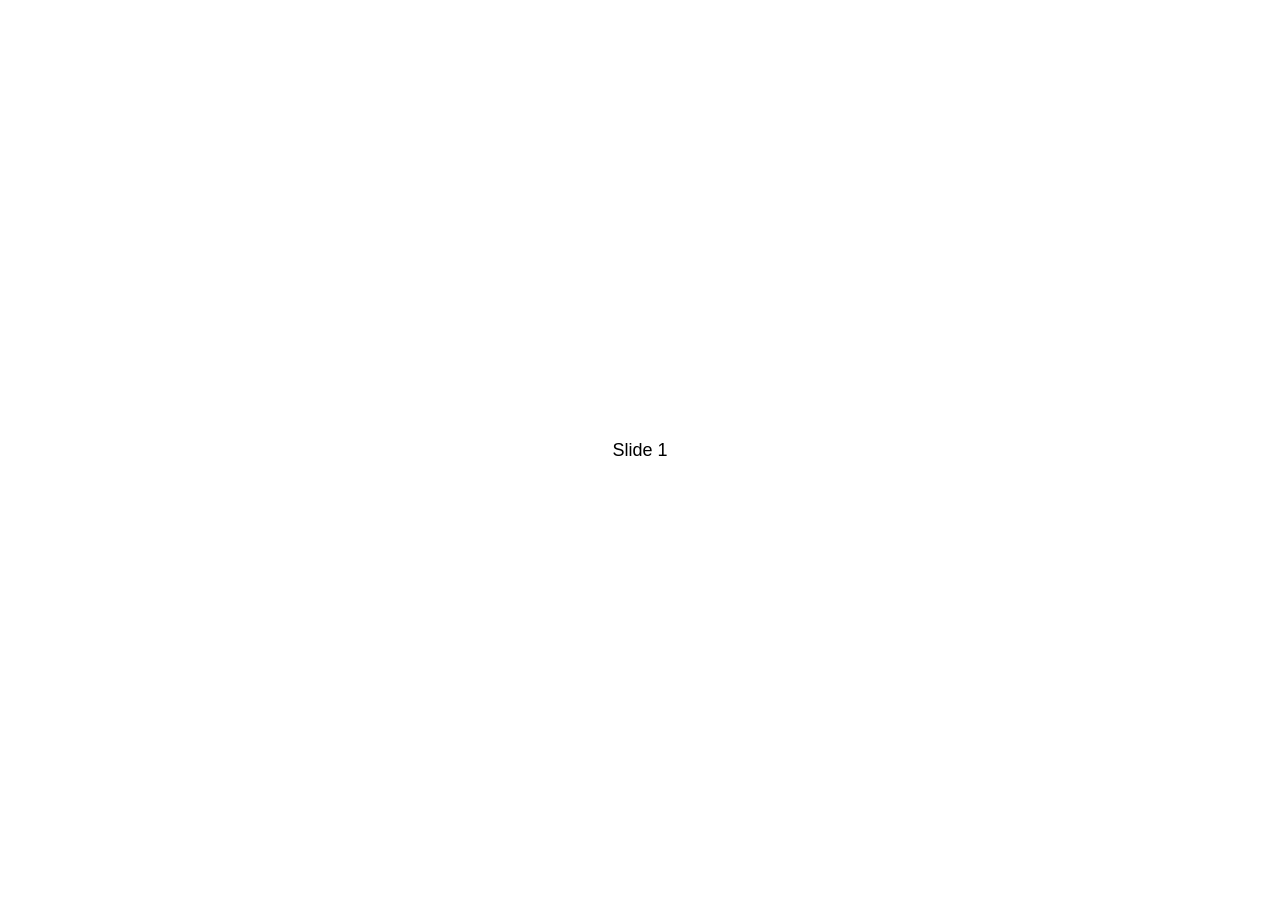
<file: Assets/swiper/demos/010-default.html>
<!DOCTYPE html>
<html lang="en">
<head>
  <meta charset="utf-8">
  <title>Swiper demo</title>
  <!-- Link Swiper's CSS -->
  <link rel="stylesheet" href="../package/css/swiper.min.css">

  <!-- Demo styles -->
  <style>
    html, body {
      position: relative;
      height: 100%;
    }
    body {
      background: #eee;
      font-family: Helvetica Neue, Helvetica, Arial, sans-serif;
      font-size: 14px;
      color:#000;
      margin: 0;
      padding: 0;
    }
    .swiper-container {
      width: 100%;
      height: 100%;
    }
    .swiper-slide {
      text-align: center;
      font-size: 18px;
      background: #fff;

      /* Center slide text vertically */
      display: -webkit-box;
      display: -ms-flexbox;
      display: -webkit-flex;
      display: flex;
      -webkit-box-pack: center;
      -ms-flex-pack: center;
      -webkit-justify-content: center;
      justify-content: center;
      -webkit-box-align: center;
      -ms-flex-align: center;
      -webkit-align-items: center;
      align-items: center;
    }
  </style>
</head>
<body>
  <!-- Swiper -->
  <div class="swiper-container">
    <div class="swiper-wrapper">
      <div class="swiper-slide">Slide 1</div>
      <div class="swiper-slide">Slide 2</div>
      <div class="swiper-slide">Slide 3</div>
      <div class="swiper-slide">Slide 4</div>
      <div class="swiper-slide">Slide 5</div>
      <div class="swiper-slide">Slide 6</div>
      <div class="swiper-slide">Slide 7</div>
      <div class="swiper-slide">Slide 8</div>
      <div class="swiper-slide">Slide 9</div>
      <div class="swiper-slide">Slide 10</div>
    </div>
  </div>

  <!-- Swiper JS -->
  <script src="../package/js/swiper.min.js"></script>

  <!-- Initialize Swiper -->
  <script>
    var swiper = new Swiper('.swiper-container');
  </script>
</body>
</html>
</file>
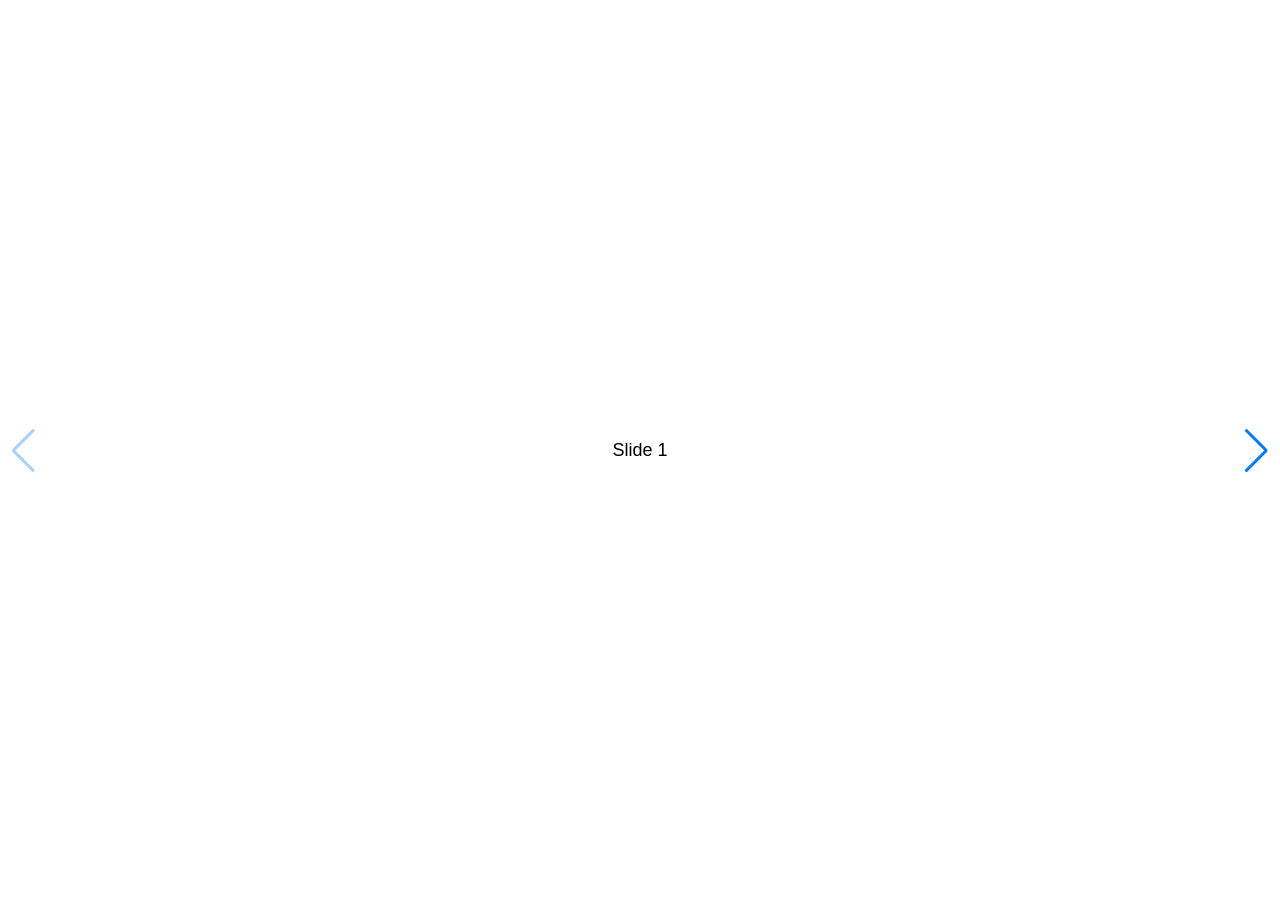
<file: Assets/swiper/demos/020-navigation.html>
<!DOCTYPE html>
<html lang="en">
<head>
  <meta charset="utf-8">
  <title>Swiper demo</title>
  <meta name="viewport" content="width=device-width, initial-scale=1, minimum-scale=1, maximum-scale=1">

  <!-- Link Swiper's CSS -->
  <link rel="stylesheet" href="../package/css/swiper.min.css">

  <!-- Demo styles -->
  <style>
    html, body {
      position: relative;
      height: 100%;
    }
    body {
      background: #eee;
      font-family: Helvetica Neue, Helvetica, Arial, sans-serif;
      font-size: 14px;
      color:#000;
      margin: 0;
      padding: 0;
    }
    .swiper-container {
      width: 100%;
      height: 100%;
    }
    .swiper-slide {
      text-align: center;
      font-size: 18px;
      background: #fff;

      /* Center slide text vertically */
      display: -webkit-box;
      display: -ms-flexbox;
      display: -webkit-flex;
      display: flex;
      -webkit-box-pack: center;
      -ms-flex-pack: center;
      -webkit-justify-content: center;
      justify-content: center;
      -webkit-box-align: center;
      -ms-flex-align: center;
      -webkit-align-items: center;
      align-items: center;
    }
  </style>
</head>
<body>
  <!-- Swiper -->
  <div class="swiper-container">
    <div class="swiper-wrapper">
      <div class="swiper-slide">Slide 1</div>
      <div class="swiper-slide">Slide 2</div>
      <div class="swiper-slide">Slide 3</div>
      <div class="swiper-slide">Slide 4</div>
      <div class="swiper-slide">Slide 5</div>
      <div class="swiper-slide">Slide 6</div>
      <div class="swiper-slide">Slide 7</div>
      <div class="swiper-slide">Slide 8</div>
      <div class="swiper-slide">Slide 9</div>
      <div class="swiper-slide">Slide 10</div>
    </div>
    <!-- Add Arrows -->
    <div class="swiper-button-next"></div>
    <div class="swiper-button-prev"></div>
  </div>

  <!-- Swiper JS -->
  <script src="../package/js/swiper.min.js"></script>

  <!-- Initialize Swiper -->
  <script>
    var swiper = new Swiper('.swiper-container', {
      navigation: {
        nextEl: '.swiper-button-next',
        prevEl: '.swiper-button-prev',
      },
    });
  </script>
</body>
</html>
</file>
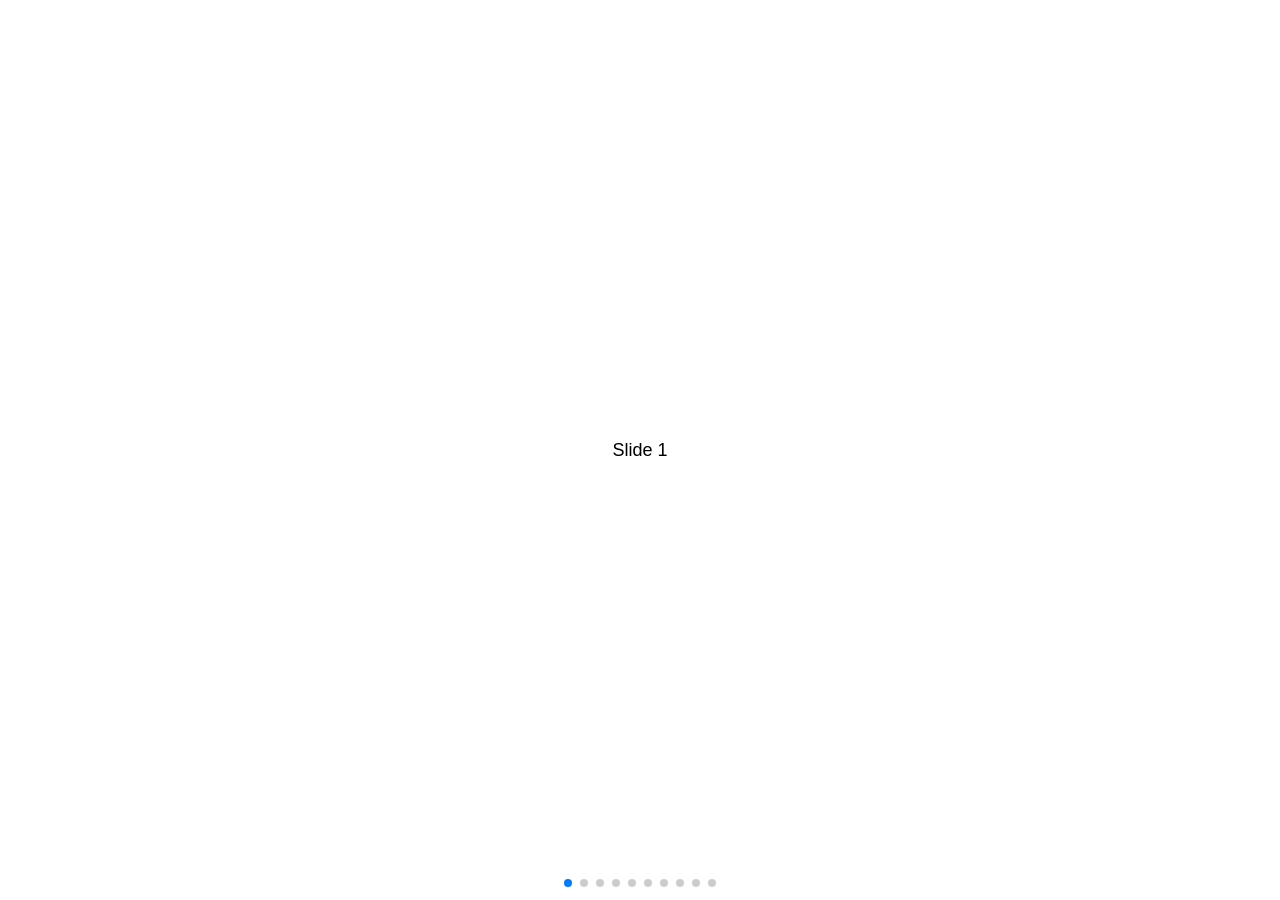
<file: Assets/swiper/demos/030-pagination.html>
<!DOCTYPE html>
<html lang="en">
<head>
  <meta charset="utf-8">
  <title>Swiper demo</title>
  <meta name="viewport" content="width=device-width, initial-scale=1, minimum-scale=1, maximum-scale=1">

  <!-- Link Swiper's CSS -->
  <link rel="stylesheet" href="../package/css/swiper.min.css">

  <!-- Demo styles -->
  <style>
    html, body {
      position: relative;
      height: 100%;
    }
    body {
      background: #eee;
      font-family: Helvetica Neue, Helvetica, Arial, sans-serif;
      font-size: 14px;
      color:#000;
      margin: 0;
      padding: 0;
    }
    .swiper-container {
      width: 100%;
      height: 100%;
    }
    .swiper-slide {
      text-align: center;
      font-size: 18px;
      background: #fff;

      /* Center slide text vertically */
      display: -webkit-box;
      display: -ms-flexbox;
      display: -webkit-flex;
      display: flex;
      -webkit-box-pack: center;
      -ms-flex-pack: center;
      -webkit-justify-content: center;
      justify-content: center;
      -webkit-box-align: center;
      -ms-flex-align: center;
      -webkit-align-items: center;
      align-items: center;
    }
  </style>
</head>
<body>
  <!-- Swiper -->
  <div class="swiper-container">
    <div class="swiper-wrapper">
      <div class="swiper-slide">Slide 1</div>
      <div class="swiper-slide">Slide 2</div>
      <div class="swiper-slide">Slide 3</div>
      <div class="swiper-slide">Slide 4</div>
      <div class="swiper-slide">Slide 5</div>
      <div class="swiper-slide">Slide 6</div>
      <div class="swiper-slide">Slide 7</div>
      <div class="swiper-slide">Slide 8</div>
      <div class="swiper-slide">Slide 9</div>
      <div class="swiper-slide">Slide 10</div>
    </div>
    <!-- Add Pagination -->
    <div class="swiper-pagination"></div>
  </div>

  <!-- Swiper JS -->
  <script src="../package/js/swiper.min.js"></script>

  <!-- Initialize Swiper -->
  <script>
    var swiper = new Swiper('.swiper-container', {
      pagination: {
        el: '.swiper-pagination',
      },
    });
  </script>
</body>
</html>
</file>
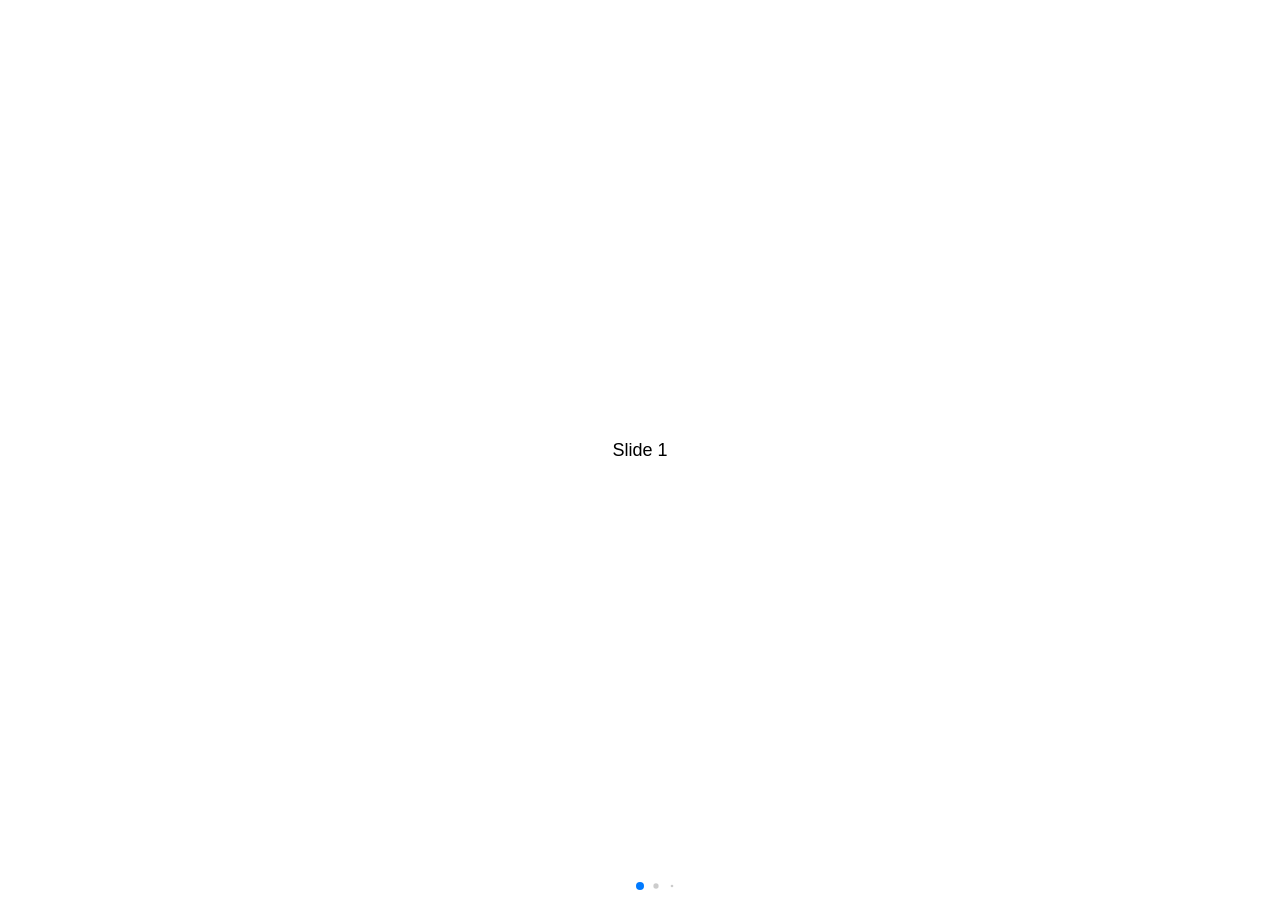
<file: Assets/swiper/demos/040-pagination-dynamic.html>
<!DOCTYPE html>
<html lang="en">
<head>
  <meta charset="utf-8">
  <title>Swiper demo</title>
  <meta name="viewport" content="width=device-width, initial-scale=1, minimum-scale=1, maximum-scale=1">

  <!-- Link Swiper's CSS -->
  <link rel="stylesheet" href="../package/css/swiper.min.css">

  <!-- Demo styles -->
  <style>
    html, body {
      position: relative;
      height: 100%;
    }
    body {
      background: #eee;
      font-family: Helvetica Neue, Helvetica, Arial, sans-serif;
      font-size: 14px;
      color:#000;
      margin: 0;
      padding: 0;
    }
    .swiper-container {
      width: 100%;
      height: 100%;
    }
    .swiper-slide {
      text-align: center;
      font-size: 18px;
      background: #fff;

      /* Center slide text vertically */
      display: -webkit-box;
      display: -ms-flexbox;
      display: -webkit-flex;
      display: flex;
      -webkit-box-pack: center;
      -ms-flex-pack: center;
      -webkit-justify-content: center;
      justify-content: center;
      -webkit-box-align: center;
      -ms-flex-align: center;
      -webkit-align-items: center;
      align-items: center;
    }
  </style>
</head>
<body>
  <!-- Swiper -->
  <div class="swiper-container">
    <div class="swiper-wrapper">
      <div class="swiper-slide">Slide 1</div>
      <div class="swiper-slide">Slide 2</div>
      <div class="swiper-slide">Slide 3</div>
      <div class="swiper-slide">Slide 4</div>
      <div class="swiper-slide">Slide 5</div>
      <div class="swiper-slide">Slide 6</div>
      <div class="swiper-slide">Slide 7</div>
      <div class="swiper-slide">Slide 8</div>
      <div class="swiper-slide">Slide 9</div>
      <div class="swiper-slide">Slide 10</div>
    </div>
    <!-- Add Pagination -->
    <div class="swiper-pagination"></div>
  </div>

  <!-- Swiper JS -->
  <script src="../package/js/swiper.min.js"></script>

  <!-- Initialize Swiper -->
  <script>
    var swiper = new Swiper('.swiper-container', {
      pagination: {
        el: '.swiper-pagination',
        dynamicBullets: true,
      },
    });
  </script>
</body>
</html>
</file>
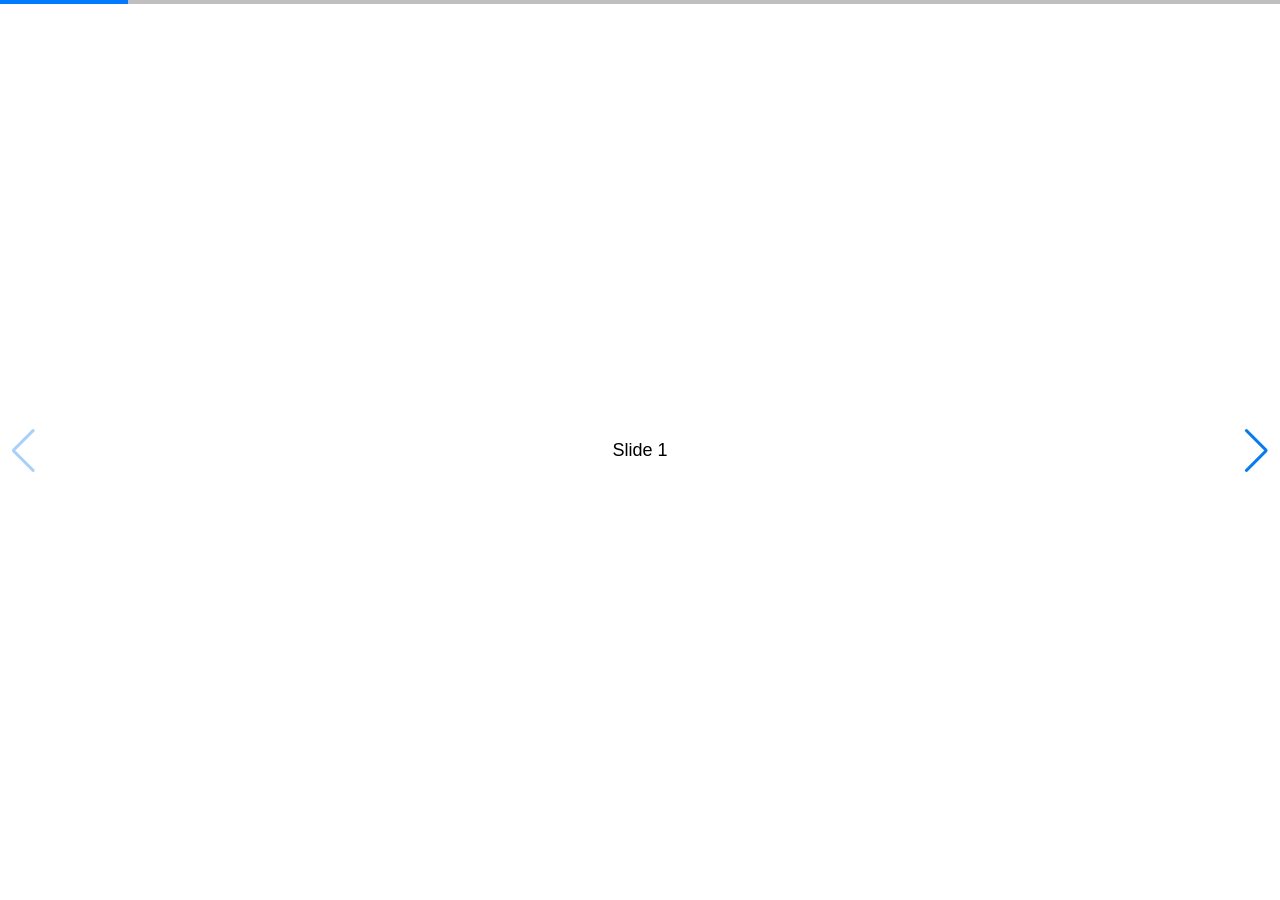
<file: Assets/swiper/demos/050-pagination-progress.html>
<!DOCTYPE html>
<html lang="en">
<head>
  <meta charset="utf-8">
  <title>Swiper demo</title>
  <!-- Link Swiper's CSS -->
  <link rel="stylesheet" href="../package/css/swiper.min.css">

  <!-- Demo styles -->
  <style>
    html, body {
      position: relative;
      height: 100%;
    }
    body {
      background: #eee;
      font-family: Helvetica Neue, Helvetica, Arial, sans-serif;
      font-size: 14px;
      color:#000;
      margin: 0;
      padding: 0;
    }
    .swiper-container {
      width: 100%;
      height: 100%;
    }
    .swiper-slide {
      text-align: center;
      font-size: 18px;
      background: #fff;

      /* Center slide text vertically */
      display: -webkit-box;
      display: -ms-flexbox;
      display: -webkit-flex;
      display: flex;
      -webkit-box-pack: center;
      -ms-flex-pack: center;
      -webkit-justify-content: center;
      justify-content: center;
      -webkit-box-align: center;
      -ms-flex-align: center;
      -webkit-align-items: center;
      align-items: center;
    }
  </style>
</head>
<body>
  <!-- Swiper -->
  <div class="swiper-container">
    <div class="swiper-wrapper">
      <div class="swiper-slide">Slide 1</div>
      <div class="swiper-slide">Slide 2</div>
      <div class="swiper-slide">Slide 3</div>
      <div class="swiper-slide">Slide 4</div>
      <div class="swiper-slide">Slide 5</div>
      <div class="swiper-slide">Slide 6</div>
      <div class="swiper-slide">Slide 7</div>
      <div class="swiper-slide">Slide 8</div>
      <div class="swiper-slide">Slide 9</div>
      <div class="swiper-slide">Slide 10</div>
    </div>
    <!-- Add Pagination -->
    <div class="swiper-pagination"></div>
    <!-- Add Arrows -->
    <div class="swiper-button-next"></div>
    <div class="swiper-button-prev"></div>
  </div>

  <!-- Swiper JS -->
  <script src="../package/js/swiper.min.js"></script>

  <!-- Initialize Swiper -->
  <script>
    var swiper = new Swiper('.swiper-container', {
      pagination: {
        el: '.swiper-pagination',
        type: 'progressbar',
      },
      navigation: {
        nextEl: '.swiper-button-next',
        prevEl: '.swiper-button-prev',
      },
    });
  </script>
</body>
</html>
</file>
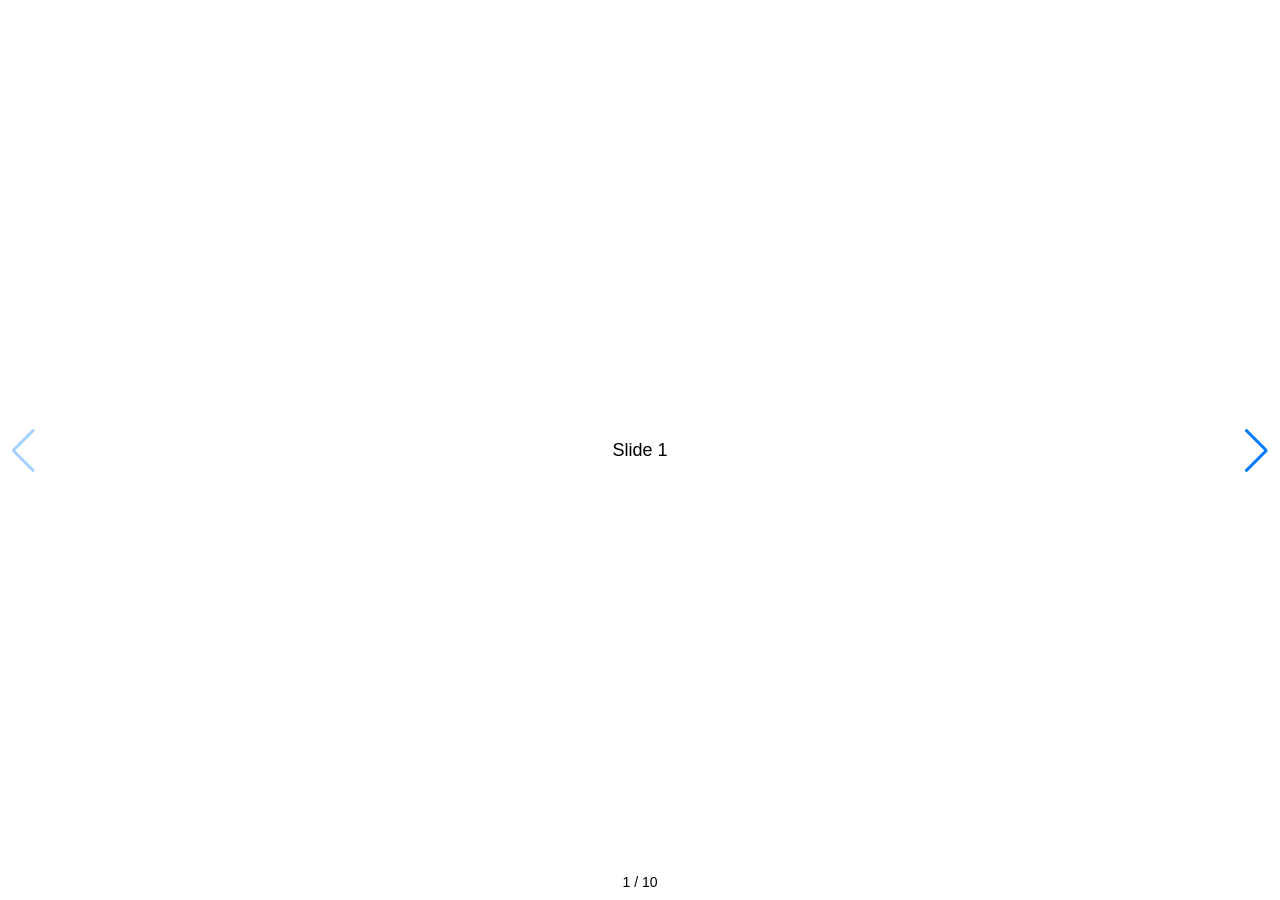
<file: Assets/swiper/demos/060-pagination-fraction.html>
<!DOCTYPE html>
<html lang="en">
<head>
  <meta charset="utf-8">
  <title>Swiper demo</title>
  <!-- Link Swiper's CSS -->
  <link rel="stylesheet" href="../package/css/swiper.min.css">

  <!-- Demo styles -->
  <style>
    html, body {
      position: relative;
      height: 100%;
    }
    body {
      background: #eee;
      font-family: Helvetica Neue, Helvetica, Arial, sans-serif;
      font-size: 14px;
      color:#000;
      margin: 0;
      padding: 0;
    }
    .swiper-container {
      width: 100%;
      height: 100%;
    }
    .swiper-slide {
      text-align: center;
      font-size: 18px;
      background: #fff;

      /* Center slide text vertically */
      display: -webkit-box;
      display: -ms-flexbox;
      display: -webkit-flex;
      display: flex;
      -webkit-box-pack: center;
      -ms-flex-pack: center;
      -webkit-justify-content: center;
      justify-content: center;
      -webkit-box-align: center;
      -ms-flex-align: center;
      -webkit-align-items: center;
      align-items: center;
    }
  </style>
</head>
<body>
  <!-- Swiper -->
  <div class="swiper-container">
    <div class="swiper-wrapper">
      <div class="swiper-slide">Slide 1</div>
      <div class="swiper-slide">Slide 2</div>
      <div class="swiper-slide">Slide 3</div>
      <div class="swiper-slide">Slide 4</div>
      <div class="swiper-slide">Slide 5</div>
      <div class="swiper-slide">Slide 6</div>
      <div class="swiper-slide">Slide 7</div>
      <div class="swiper-slide">Slide 8</div>
      <div class="swiper-slide">Slide 9</div>
      <div class="swiper-slide">Slide 10</div>
    </div>
    <!-- Add Pagination -->
    <div class="swiper-pagination"></div>
    <!-- Add Arrows -->
    <div class="swiper-button-next"></div>
    <div class="swiper-button-prev"></div>
  </div>

  <!-- Swiper JS -->
  <script src="../package/js/swiper.min.js"></script>

  <!-- Initialize Swiper -->
  <script>
    var swiper = new Swiper('.swiper-container', {
      pagination: {
        el: '.swiper-pagination',
        type: 'fraction',
      },
      navigation: {
        nextEl: '.swiper-button-next',
        prevEl: '.swiper-button-prev',
      },
    });
  </script>
</body>
</html>
</file>
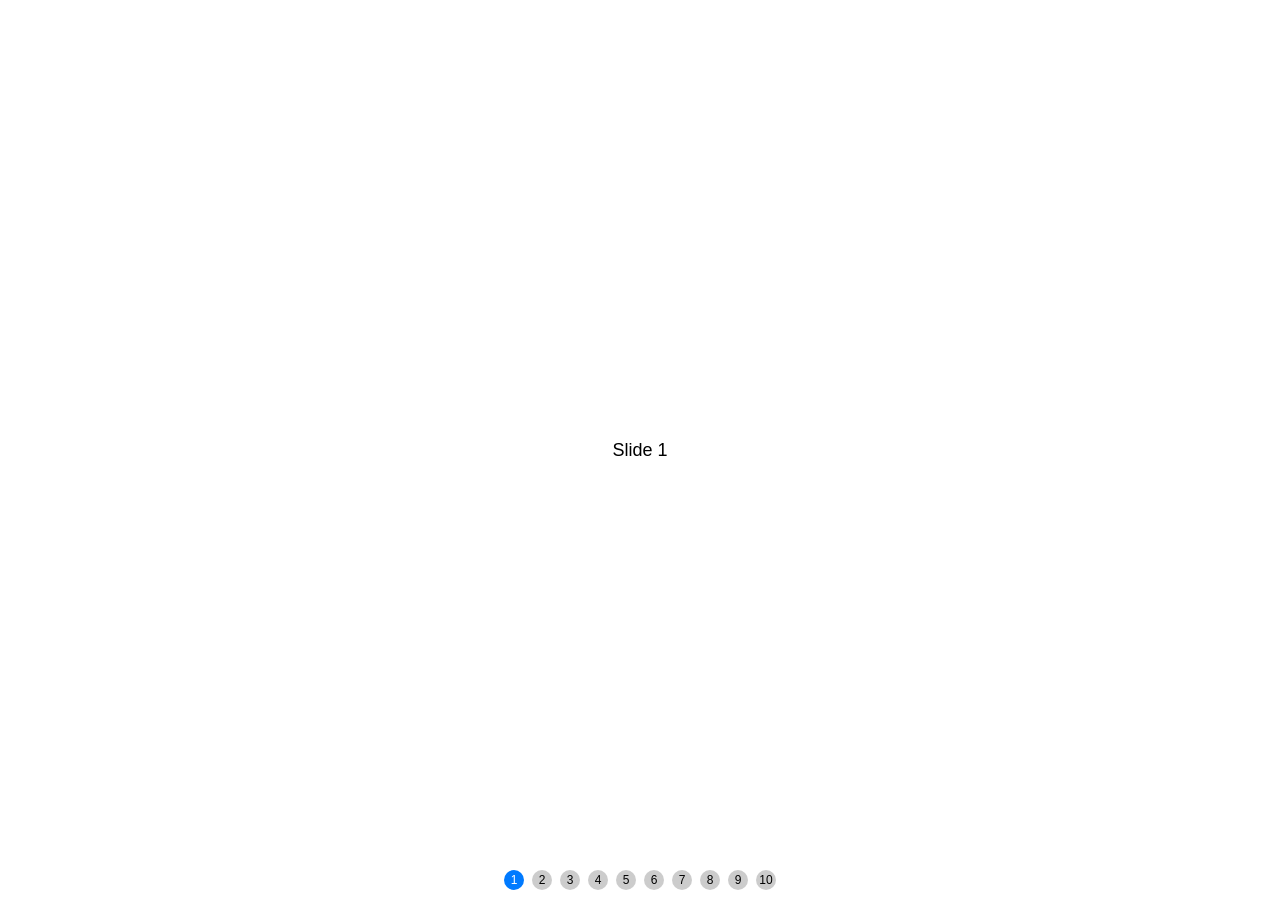
<file: Assets/swiper/demos/070-pagination-custom.html>
<!DOCTYPE html>
<html lang="en">
<head>
  <meta charset="utf-8">
  <title>Swiper demo</title>
  <meta name="viewport" content="width=device-width, initial-scale=1, minimum-scale=1, maximum-scale=1">

  <!-- Link Swiper's CSS -->
  <link rel="stylesheet" href="../package/css/swiper.min.css">

  <!-- Demo styles -->
  <style>
    html, body {
      position: relative;
      height: 100%;
    }
    body {
      background: #eee;
      font-family: Helvetica Neue, Helvetica, Arial, sans-serif;
      font-size: 14px;
      color:#000;
      margin: 0;
      padding: 0;
    }
    .swiper-container {
      width: 100%;
      height: 100%;
    }
    .swiper-slide {
      text-align: center;
      font-size: 18px;
      background: #fff;

      /* Center slide text vertically */
      display: -webkit-box;
      display: -ms-flexbox;
      display: -webkit-flex;
      display: flex;
      -webkit-box-pack: center;
      -ms-flex-pack: center;
      -webkit-justify-content: center;
      justify-content: center;
      -webkit-box-align: center;
      -ms-flex-align: center;
      -webkit-align-items: center;
      align-items: center;
    }
    .swiper-pagination-bullet {
      width: 20px;
      height: 20px;
      text-align: center;
      line-height: 20px;
      font-size: 12px;
      color:#000;
      opacity: 1;
      background: rgba(0,0,0,0.2);
    }
    .swiper-pagination-bullet-active {
      color:#fff;
      background: #007aff;
    }
  </style>
</head>
<body>
  <!-- Swiper -->
  <div class="swiper-container">
    <div class="swiper-wrapper">
      <div class="swiper-slide">Slide 1</div>
      <div class="swiper-slide">Slide 2</div>
      <div class="swiper-slide">Slide 3</div>
      <div class="swiper-slide">Slide 4</div>
      <div class="swiper-slide">Slide 5</div>
      <div class="swiper-slide">Slide 6</div>
      <div class="swiper-slide">Slide 7</div>
      <div class="swiper-slide">Slide 8</div>
      <div class="swiper-slide">Slide 9</div>
      <div class="swiper-slide">Slide 10</div>
    </div>
    <!-- Add Pagination -->
    <div class="swiper-pagination"></div>
  </div>

  <!-- Swiper JS -->
  <script src="../package/js/swiper.min.js"></script>

  <!-- Initialize Swiper -->
  <script>
    var swiper = new Swiper('.swiper-container', {
      pagination: {
        el: '.swiper-pagination',
        clickable: true,
        renderBullet: function (index, className) {
          return '<span class="' + className + '">' + (index + 1) + '</span>';
        },
      },
    });
  </script>
</body>
</html>
</file>
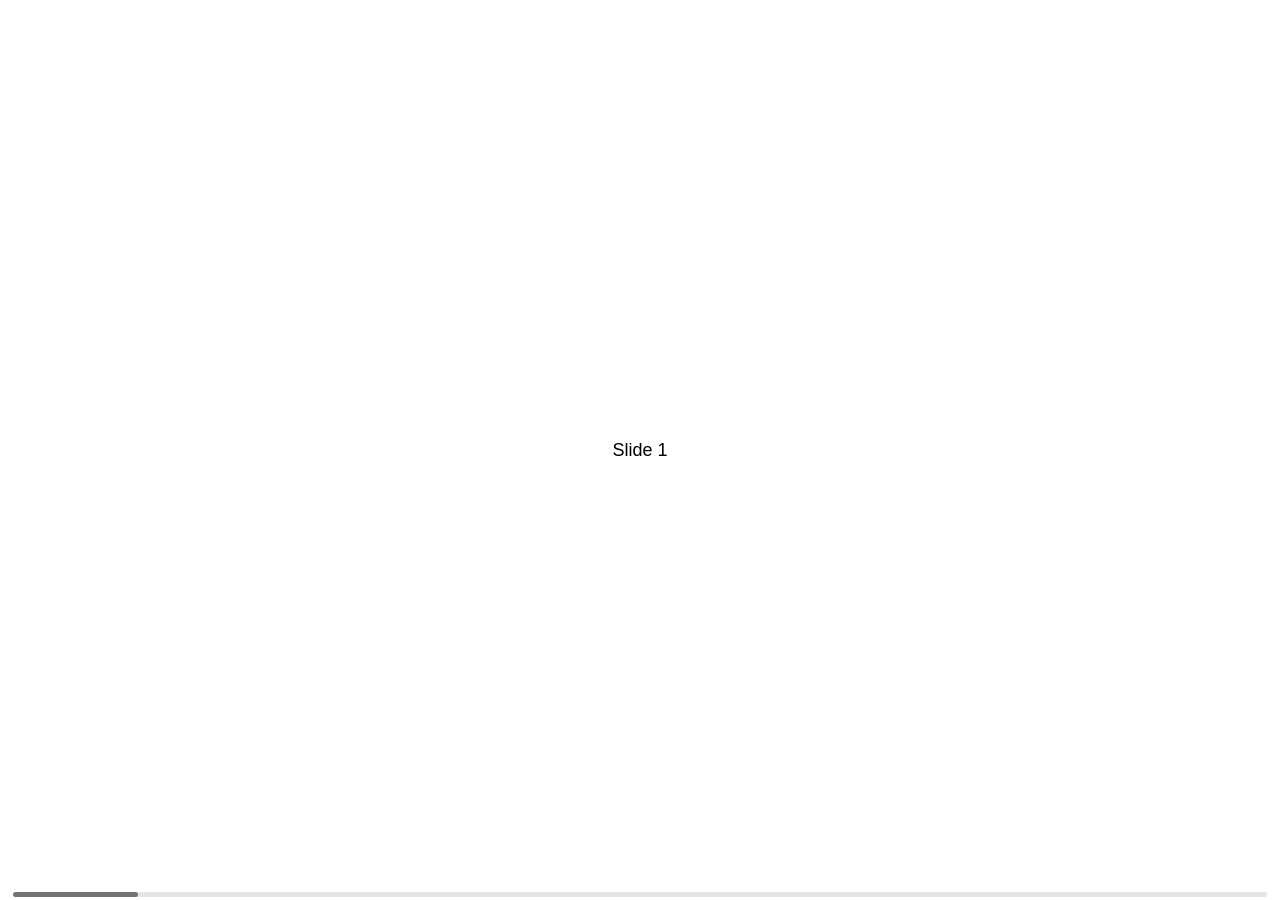
<file: Assets/swiper/demos/080-scrollbar.html>
<!DOCTYPE html>
<html lang="en">
<head>
  <meta charset="utf-8">
  <title>Swiper demo</title>
  <meta name="viewport" content="width=device-width, initial-scale=1, minimum-scale=1, maximum-scale=1">

  <!-- Link Swiper's CSS -->
  <link rel="stylesheet" href="../package/css/swiper.min.css">

  <!-- Demo styles -->
  <style>
    html, body {
      position: relative;
      height: 100%;
    }
    body {
      background: #eee;
      font-family: Helvetica Neue, Helvetica, Arial, sans-serif;
      font-size: 14px;
      color:#000;
      margin: 0;
      padding: 0;
    }
    .swiper-container {
      width: 100%;
      height: 100%;
    }
    .swiper-slide {
      text-align: center;
      font-size: 18px;
      background: #fff;

      /* Center slide text vertically */
      display: -webkit-box;
      display: -ms-flexbox;
      display: -webkit-flex;
      display: flex;
      -webkit-box-pack: center;
      -ms-flex-pack: center;
      -webkit-justify-content: center;
      justify-content: center;
      -webkit-box-align: center;
      -ms-flex-align: center;
      -webkit-align-items: center;
      align-items: center;
    }
  </style>
</head>
<body>
  <!-- Swiper -->
  <div class="swiper-container">
    <div class="swiper-wrapper">
      <div class="swiper-slide">Slide 1</div>
      <div class="swiper-slide">Slide 2</div>
      <div class="swiper-slide">Slide 3</div>
      <div class="swiper-slide">Slide 4</div>
      <div class="swiper-slide">Slide 5</div>
      <div class="swiper-slide">Slide 6</div>
      <div class="swiper-slide">Slide 7</div>
      <div class="swiper-slide">Slide 8</div>
      <div class="swiper-slide">Slide 9</div>
      <div class="swiper-slide">Slide 10</div>
    </div>
    <!-- Add Scrollbar -->
    <div class="swiper-scrollbar"></div>
  </div>

  <!-- Swiper JS -->
  <script src="../package/js/swiper.min.js"></script>

  <!-- Initialize Swiper -->
  <script>
    var swiper = new Swiper('.swiper-container', {
      scrollbar: {
        el: '.swiper-scrollbar',
        hide: true,
      },
    });
  </script>
</body>
</html>
</file>
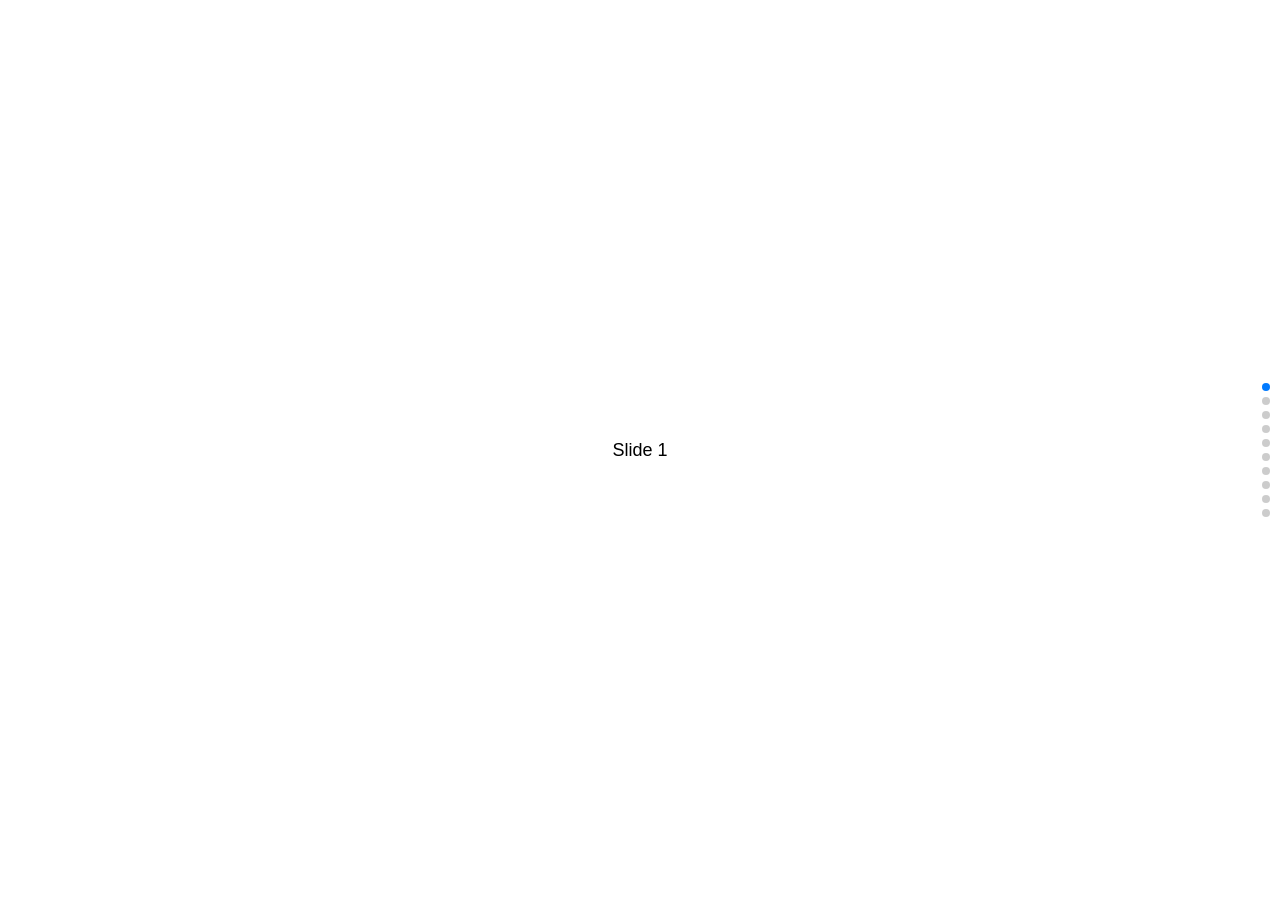
<file: Assets/swiper/demos/090-vertical.html>
<!DOCTYPE html>
<html lang="en">
<head>
  <meta charset="utf-8">
  <title>Swiper demo</title>
  <meta name="viewport" content="width=device-width, initial-scale=1, minimum-scale=1, maximum-scale=1">

  <!-- Link Swiper's CSS -->
  <link rel="stylesheet" href="../package/css/swiper.min.css">

  <!-- Demo styles -->
  <style>
    html, body {
      position: relative;
      height: 100%;
    }
    body {
      background: #eee;
      font-family: Helvetica Neue, Helvetica, Arial, sans-serif;
      font-size: 14px;
      color:#000;
      margin: 0;
      padding: 0;
    }
    .swiper-container {
      width: 100%;
      height: 100%;
    }
    .swiper-slide {
      text-align: center;
      font-size: 18px;
      background: #fff;

      /* Center slide text vertically */
      display: -webkit-box;
      display: -ms-flexbox;
      display: -webkit-flex;
      display: flex;
      -webkit-box-pack: center;
      -ms-flex-pack: center;
      -webkit-justify-content: center;
      justify-content: center;
      -webkit-box-align: center;
      -ms-flex-align: center;
      -webkit-align-items: center;
      align-items: center;
    }
  </style>
</head>
<body>
  <!-- Swiper -->
  <div class="swiper-container">
    <div class="swiper-wrapper">
      <div class="swiper-slide">Slide 1</div>
      <div class="swiper-slide">Slide 2</div>
      <div class="swiper-slide">Slide 3</div>
      <div class="swiper-slide">Slide 4</div>
      <div class="swiper-slide">Slide 5</div>
      <div class="swiper-slide">Slide 6</div>
      <div class="swiper-slide">Slide 7</div>
      <div class="swiper-slide">Slide 8</div>
      <div class="swiper-slide">Slide 9</div>
      <div class="swiper-slide">Slide 10</div>
    </div>
    <!-- Add Pagination -->
    <div class="swiper-pagination"></div>
  </div>

  <!-- Swiper JS -->
  <script src="../package/js/swiper.min.js"></script>

  <!-- Initialize Swiper -->
  <script>
    var swiper = new Swiper('.swiper-container', {
      direction: 'vertical',
      pagination: {
        el: '.swiper-pagination',
        clickable: true,
      },
    });
  </script>
</body>
</html>
</file>
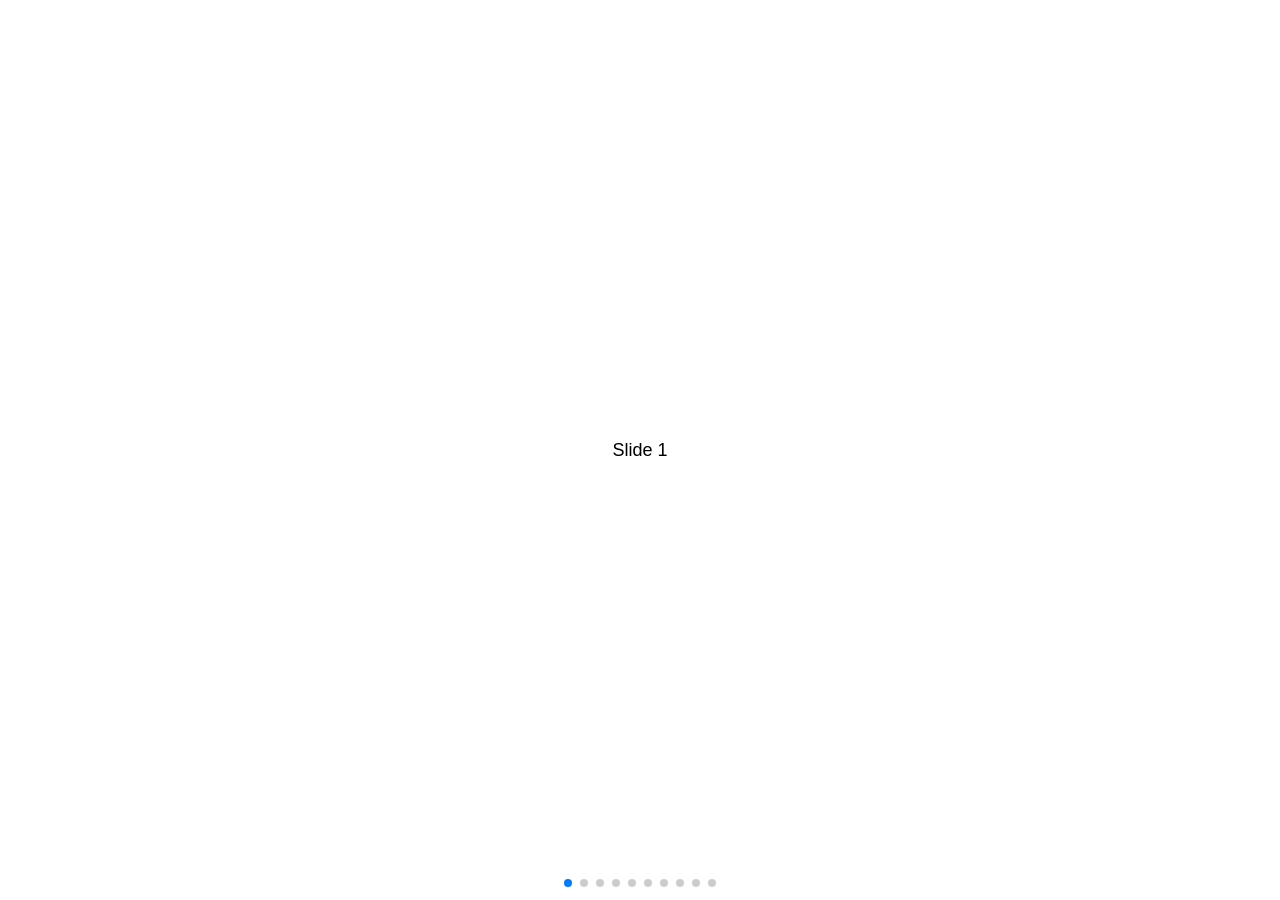
<file: Assets/swiper/demos/100-space-between.html>
<!DOCTYPE html>
<html lang="en">
<head>
  <meta charset="utf-8">
  <title>Swiper demo</title>
  <meta name="viewport" content="width=device-width, initial-scale=1, minimum-scale=1, maximum-scale=1">

  <!-- Link Swiper's CSS -->
  <link rel="stylesheet" href="../package/css/swiper.min.css">

  <!-- Demo styles -->
  <style>
    html, body {
      position: relative;
      height: 100%;
    }
    body {
      background: #eee;
      font-family: Helvetica Neue, Helvetica, Arial, sans-serif;
      font-size: 14px;
      color:#000;
      margin: 0;
      padding: 0;
    }
    .swiper-container {
      width: 100%;
      height: 100%;
    }
    .swiper-slide {
      text-align: center;
      font-size: 18px;
      background: #fff;

      /* Center slide text vertically */
      display: -webkit-box;
      display: -ms-flexbox;
      display: -webkit-flex;
      display: flex;
      -webkit-box-pack: center;
      -ms-flex-pack: center;
      -webkit-justify-content: center;
      justify-content: center;
      -webkit-box-align: center;
      -ms-flex-align: center;
      -webkit-align-items: center;
      align-items: center;
    }
  </style>
</head>
<body>
  <!-- Swiper -->
  <div class="swiper-container">
    <div class="swiper-wrapper">
      <div class="swiper-slide">Slide 1</div>
      <div class="swiper-slide">Slide 2</div>
      <div class="swiper-slide">Slide 3</div>
      <div class="swiper-slide">Slide 4</div>
      <div class="swiper-slide">Slide 5</div>
      <div class="swiper-slide">Slide 6</div>
      <div class="swiper-slide">Slide 7</div>
      <div class="swiper-slide">Slide 8</div>
      <div class="swiper-slide">Slide 9</div>
      <div class="swiper-slide">Slide 10</div>
    </div>
    <!-- Add Pagination -->
    <div class="swiper-pagination"></div>
  </div>

  <!-- Swiper JS -->
  <script src="../package/js/swiper.min.js"></script>

  <!-- Initialize Swiper -->
  <script>
    var swiper = new Swiper('.swiper-container', {
      spaceBetween: 30,
      pagination: {
        el: '.swiper-pagination',
        clickable: true,
      },
    });
  </script>
</body>
</html>
</file>
<file: Assets/css/common.css>
@font-face{
	font-family: 'ShinhanCard';
	src: url('../font/ShinhanCardL.woff') format('woff');
	font-weight: 400;
	font-style: normal;
}
@font-face{
	font-family: 'ShinhanCard';
	src: url('../font/ShinhanCardM.woff') format('woff');
	font-weight: 700;
	font-style: normal;
}
@font-face{
	font-family: 'ShinhanCard';
	src: url('../font/ShinhanCardB.woff') format('woff');
	font-weight: 900;
	font-style: normal;
}
</file>
<file: Assets/css/style.css>
/* 첫 화면 메인 광고화면 */
.shinhan-ad{position: relative; width: 100%; height: 100vh;
     /* background-image: url(../images/Adver1.png);
background-size: 100%;  background-repeat: no-repeat; */
}
.shinhan-ad > img{position: absolute; bottom: 10%; left: 50%; transform: translateX(-50%); width: 100%;}
.shinhan-ad > .scroll-img{width: 50px; height: 50px; position: absolute; bottom: 20%; left: 50%; transform: translate(-50%,-50%);
-webkit-animation: visibling 1.5s infinite linear;}
.shinhan-ad > .scroll-img img{width: 100%;}

@-webkit-keyframes visibling{0%{opacity: 0;} 80%{opacity: 1;} 100%{opacity: 0;}}

.shinhan-ad .play-wrap{position: absolute; bottom: 25%; right: 0;
    transform: translate(-50%,-50%); display: flex; align-items: center;}
.shinhan-ad .play-wrap ul{margin-right: 4px;}
.shinhan-ad .play-wrap ul li{float: left; margin-right: 8px;}
.shinhan-ad .play-wrap ul li .dots{width: 6px; height: 6px; border-radius: 50%; background-color: #999;}
.shinhan-ad .play-wrap ul li .dots.act{width: 20px;height: 6px;
    border-radius: 20px;background-color: #d0d61b;}
.shinhan-ad .play-wrap .pause {display: inline-block; position: relative;}
.shinhan-ad .play-wrap .pause .pause-box{display: block; width: 3px; height: 10px;background-color: #fff;}
.shinhan-ad .play-wrap .pause .pause-box:before{content: '';display: block; width: 3px; height: 10px; background-color: #fff; margin-left: 6px;}

.x{position: absolute; top: 3%; right: 3%; cursor: pointer;}
.x span{display: block;background: #fff;width: 20px;height: 2px;transition: all 0.25s ease-in;}
.barx1{margin-top: 4px;margin-bottom: -2px;transform: rotate(45deg);}
.barx2{margin-top: -2px;transform: rotate(135deg);}
/* ---------------------------------------- */

/* common */
body{font-family: 'ShinhanCard'; width: 100%; height: 100vh;}
section.content{width: 100%; background-color: #f7f7f9;overflow-X: hidden;}
.inner-wrap{position: relative; width: 85.18%; margin: 0 auto; }

.title-wrap{float: left; position: relative; margin-top: 26px;}
.title-wrap > h2:before{content: ''; display: block; width: 25px;height: 2px; background-color: #3399ff;position: absolute; top: 0; left: 0;}
.title-wrap > h2{padding: 10px 0 14px 0; font-size: 16px; font-weight: 700;}

.button-area {width: 100%; display: flex; justify-content: center; margin-top: 6px;}
.button-area > .button{position: relative; width: 49%; height: 47px; background-color: #fff; padding: 0 16px; display: flex; align-items: center; justify-content: space-between;border: none;}
.button-area > .button:first-child{margin-right: 6px;}
.button-area a{color: #000;}
.button-area > .button span{ font-size: 14px;color: #000;}
.button-area > .button .arrow{display: inline-block; width: 8px;height: 8px;border: 2px solid #333;margin-bottom: 2px; border-left: 0;border-bottom: 0;transform: rotate(45deg);}

.common-box-wrap{width: 100%; display: flex; justify-content: center; flex-wrap: wrap;}
.common-box:nth-child(1){margin:0 6px 6px 0;}
.common-box:nth-child(2){margin-bottom:6px;}
.common-box:nth-child(3){margin-right: 6px;}
.common-box-wrap a{color: #000;}
.common-box h3{font-size: 14px; font-weight: 700;line-height: 18px;}
.common-box p{font-size: 12px; font-weight: 400;}
.common-box img{position: absolute; bottom: 11%; right: 11%; width: 24%;}

/* ---------------------------------------- */


/* side remote */
.side-remote{display: none; width: 24px; height: 24px; border-radius: 50%; background-color: #000; position: fixed; bottom: 10%; right: 4.1%; z-index: 5;}
.side-remote > .arrow{display: inline-block; width: 8px;height: 8px;border: 1px solid #fff; border-left: 0;border-bottom: 0; position: absolute;top: calc(50% - 2px); left: calc(50% - 3px); transform:rotate(-45deg);}
/* ---------------------------------------- */

/* header */
header{position: relative; top: 0; left: 0; width: 100%; background-color: #292c35;  z-index: 2; overflow: hidden;}
header:after{content: ''; position: absolute; top: 50%; transform: translateY(-50%); display: block; width: 100vw; height: 1px; background-color: #000;}
header > .inner-wrap > .util_menu{height: 50px;  display: flex;justify-content: space-between; align-items: center;}
header > .inner-wrap > .util_menu > .ham {width: 20px; height: 16px; position: relative; cursor:pointer;}
header > .inner-wrap > .util_menu > .ham > .bar:before{content: ''; display: block; width: 100%; height: 1px; background-color: #fff; position: absolute; top: 50%; transform: translateY(-50%);}
header > .inner-wrap > .util_menu > .ham > .bar {display: block;background: #fff;width: 100%;height: 1px; transition: all 0.25s ease-in;}
header > .inner-wrap > .util_menu > .ham > .bar::after{content: ''; display: block; width: 100%; height: 1px; background-color: #fff; position: absolute; bottom: 0; transform: translateY(-50%);}
header > .inner-wrap > .util_menu > .ham.active .bar:before{opacity: 0;}
header > .inner-wrap > .util_menu > .ham.active .bar{margin-top: 6px; transform: rotate(45deg);}
header > .inner-wrap > .util_menu > .ham.active .bar:after{transform: rotate(90deg);}
header > .inner-wrap > .util_menu > .logo{width: 126px;}
header > .inner-wrap > .util_menu > .logo img{width: 100%;}
header > .inner-wrap > .util_menu > .search-icon>.fa-search{font-size: 18px; color: #fff;}
header > .inner-wrap > .gnb{width: 100vw; height: 51px; display: flex; align-items: center;}
header > .inner-wrap > .gnb > .swiper-container{position: relative; width: 100%;height: 100%;}
header > .inner-wrap > .gnb > .swiper-container > .swiper-wrapper{margin-left: 10px;}
header > .inner-wrap > .gnb > .swiper-container > .swiper-wrapper > .swiper-slide{display: flex;align-items: center; width: max-content; margin-right: 33px;}
header > .inner-wrap > .gnb a{color: #838488; font-weight: 700;}
/* header > .inner-wrap > .gnb > .swiper-container > .swiper-wrapper a.act{color:#98e5ff} */
header > .inner-wrap > .gnb > .swiper-container > .swiper-wrapper > .swiper-slide-active:after{content:''; display: block; width: 30px; height: 3px; background-color: #3399ff; position: absolute; bottom: 0px; left: 50%; transform: translateX(-50%);}
header > .inner-wrap > .gnb > .swiper-container > .swiper-wrapper > .swiper-slide-active a{color:#98e5ff}
/* ---------------------------------------- */


/*  Log-in 팝업 */
.popUp{position: relative; width: 100%; height: 60px; background-color: #fff; border-bottom: .5px solid #e4e4e4; display: flex; align-items: center; z-index: 1;}
.popUp > .popUp-wrap{display: flex; justify-content: center; width: 85.18%; margin: 0 auto;}
.popUp > .popUp-wrap > h2{font-size: 13px; font-weight: 400; padding-right: 20px; padding-top: 5px;}
.popUp > .popUp-wrap > .close-popUp{width: 20px; height: 20px; background: url(../images/X.png);background-size: 18px;background-position: center; background-repeat: no-repeat;border: none;outline: 0; cursor: pointer;}
/* ---------------------------------------- */


/* 카드 */
.card{width: 100vw; height: 51%; display: flex; align-items: center; overflow: hidden;}
.card .swiper-container{width: 100%;}
.card .swiper-container > .swiper-wrapper > .swiper-slide{display: flex; align-items: center; width: max-content; margin-right: 10px;}
.card-cont {position: relative; width: 100%;}
.card-cont .card-item{width: 130px; }
.card .card-item  .card-img > img{width: 100%;}
.card .card-item  h3{font-size: 10px; color: #666; font-weight: 700;padding: 10px 0 6px 0; }
.card .card-item  p{font-size: 14px; color: #333; font-weight: 700;}
.card-area .button-area {margin-top: 30px;}
/* ---------------------------------------- */



/* 판 배너 광고 */
.visual-area{width: 100%; background-color: #fff; margin-top: 39px;}
.visual-area > .inner-wrap{background-image: url(../images/Mobile.png); background-position: bottom;background-size: 130%; background-repeat: no-repeat;}
.visual-area > .inner-wrap > .tit{display: flex; align-items: flex-end;}
.visual-area > .inner-wrap > .tit > span{font-size: 24px; font-weight: 900; color: #24a9dd; letter-spacing: 2px; margin:40px 5px 0 0;}
.visual-area > .inner-wrap > .tit > .fan{width: 71px;}
.visual-area > .inner-wrap > .txt >p{font-size: 16px; color: #999; margin-top: 10px;}

.visual-button-area {display: flex; justify-content: left; margin-top: 29px; padding-bottom: 25px;}
.visual-button{height: 30px; background-color: #4a4e5b;border: none; border-radius: 3px; display: flex; align-items: center; justify-content: center;padding: 0 15px; font-size: 12px;color: #fff; font-weight: 400;}
.visual-button:first-child{margin-right: 5px;}
/* ---------------------------------------- */

/* 혜택 */
.benefits-area .title-wrap > h2:before{background-color: #d0d61b;}
.benefits-area .box-wrap{width: 100%; display: flex; justify-content: center;}
.benefits-area .benefits-box{position: relative; width: 49%; height: 154px; background-color: #fff; color: #000;padding: 5%;}
.benefits-area .benefits-box:first-child{margin-right: 6px;}
.benefits-area .benefits-box h3{font-size: 14px; font-weight: 700; }
.benefits-area .benefits-box p{font-size: 12px; font-weight: 400;margin-top: 9px;}
.benefits-area .benefits-box:nth-child(1) img{height:68px; position: absolute; top: 65%; left: 50%; transform: translate(-50%,-50%);}
.benefits-area .benefits-box:nth-child(2) img{height:68px; position: absolute; top: 65%; left: 45%; transform: translate(-50%,-50%);}
/* ---------------------------------------- */

/* 금융 , 생활요금 납부, 자동차금융 */
.finance-area .common-box{position: relative; width: 47%; height: 110px; background-color: #ebeaea; color: #000; padding: 5% 5%;}
.finance-area p{font-size: 14px; margin-top: 7px ;}
.pay-area .common-box{position: relative; width: 47%; height: 110px; background-color: #fff; color: #000; padding: 5% 5%;}
.car-area .common-box{position: relative; width: 47%; height: 110px; background-color: #3f424c; color: #fff; padding: 5% 5%;}
.car-area .common-box-wrap a{color: #fff;}
/* ---------------------------------------- */

/* 데스크탑ver 고객센터 비활성화 */
#desk{display: none;}

/* 공지 */
.notice-area ul.notice-wrap{width: 100%; margin-bottom: 42.5px;}
.notice-area ul.notice-wrap a {display: flex;width: 100%; align-items: center; height: 51px; background-color: #fff; margin-bottom: 5px;}
.notice-area ul.notice-wrap a li{color: #000; width: 100%;}
.notice-area ul.notice-wrap a li p{width: 85.18%;font-size: 14px; margin: 0 auto;}
/* ---------------------------------------- */

/* 하단 배너 */
.banner-area{position: relative; width: 100%; height: 100px; background-color: #7e90a8;}
.banner-area .inner-wrap .text-wrap{padding-top: 20px;}
.banner-area .inner-wrap .text-wrap p{font-size: 16px; margin-bottom: 10px; color: #fff;}
.banner-area .swiper-container{height: 100px;}
.banner-area .swiper-pagination { text-align: left;}
.banner-area .swiper-pagination-bullet-active {border: 0; outline: 0;opacity: 1;width: 20px;border-radius: 20px;transition: width .5s ease-in-out;background: var(--swiper-pagination-color, var(--swiper-theme-color));}
.banner-area .play-wrap{position: absolute; bottom: 11px;  left: 68px;}
.banner-area .play-wrap .pause {display: inline-block; position: relative;z-index: 1;}
.banner-area .play-wrap .pause .pause-box{display: block; width: 3px; height: 10px;background-color: #fff;}
.banner-area .play-wrap .pause .pause-box:before{content: '';display: block; width: 3px; height: 10px; background-color: #fff; margin-left: 6px; }
.banner-area .play-wrap .pause.active .pause-box{width: 0;height: 0;border-top: 5px solid transparent;border-left: 8px solid #fff;border-bottom: 5px solid transparent;background-color: transparent;}
.banner-area .play-wrap .pause.active .pause-box:before{display: none;}
.banner-area  .inner-wrap > .banner-img img{height: 100%;}
.banner-area .banner-img{width: 100px; position: absolute; right: 27px;bottom: 0;}
.banner-area .banner-img img{width: 100%;}

/* ---------------------------------------- */


/* footer */
footer{width: 100%; background-color: #282828; color: #bcbcbc;}
footer > .inner-wrap .title-line{margin-bottom: 23px ;width: 25px; height: 2px; background-color: #3399ff;}
.footer-wrap{width: 100%; display: flex; align-items: flex-end; justify-content: space-between;  margin-bottom: 20px;}
.footer-wrap .text-wrap  li{font-size: 18px; color: #fff; margin-bottom: 14px;}
.footer-wrap .text-wrap  li span{margin-right: 10px;}
.footer-wrap .icon-wrap li{float: left; margin:0 0 20px 20px;}
.footer-wrap .icon-wrap img{height: 18px;}
footer .inner-wrap > p {font-size: 14px; margin-bottom: 5px;}
footer .inner-wrap > .txt{padding-bottom: 40px;}
footer .viewPC{width: 100%; height: 66px; background-color: #1d1d1d ;}
footer .viewPC h2{font-weight: 700; text-align: center; line-height: 66px;}
.footer-wrap .text-wrap  li .arrow{display: inline-block; width: 8px;height: 8px;border: 2px solid #a9a8a4; margin-top: 3px; border-left: 0;border-bottom: 0;transform: rotate(45deg);}
/* ---------------------------------------- */



/* 반응형 연습 */

/* 아이폰5? */
@media  (max-width: 320px){
    .popUp > .popUp-wrap{display: flex; align-items: center; justify-content: center; width: 89.18%; margin: 0 auto;}
    .popUp > .popUp-wrap > h2{font-size: 11px; font-weight: 400; padding-right: 20px; padding-top: 2px;}
    .footer-wrap .icon-wrap img{height: 14px;}
    .benefits-area .benefits-box p{font-size: 10px; font-weight: 400;margin-top: 9px;}
}
/* ---------------------------------------- */
/* 아이폰 5이상 맥스 이하? */
@media (min-width: 321px) and (max-width: 415px){
    .popUp > .popUp-wrap{display: flex; align-items: center; justify-content: center; width: 89.18%; margin: 0 auto;}
    .popUp > .popUp-wrap > h2{font-size: 13px; font-weight: 400; padding-right: 20px; padding-top: 2px;}
}
/* ---------------------------------------- */
/* 데스크탑? */
@media (min-width: 1680px){
    .shinhan-ad > img{position: absolute; top: 50%; left: 50%; transform: translate(-50%,-50%); width: 50%;}
    .shinhan-ad > .scroll-img{display: none;}
    .title-wrap{float: left;}
    .title-wrap > .title-line{width: 50px; height: 4px;margin-top: 40px;}
    .title-wrap > h2{padding: 28px 0 30px 0; font-size: 28px; font-weight: 700;}
    .card .swiper-container > .swiper-wrapper > .swiper-slide{display: flex;align-items: center; width: max-content; margin-right: 45px;}
    .card-cont .card-item{width: 230px; }
    .card .card-item  .card-img > img{width: 100%;}
    .card .card-item  h2{font-size: 10px; color: #666; font-weight: 700;padding: 15px 0 9px 0; }
    .card .card-item  p{font-size: 14px; color: #333; font-weight: 700;}
    .visual-area{height: 450px; background-image: url(../images/Mobile.png); background-position:  70% 0;background-size: 70%; background-repeat: no-repeat;}
    .visual-area >.inner-wrap {background-image: none; padding: 0 10%;}
    .visual-area > .inner-wrap > .tit{display: flex; align-items: flex-end;}
    .visual-area > .inner-wrap > .tit > span{font-size: 60px; font-weight: 900; color: #24a9dd; letter-spacing: 2px; margin:70px 5px 0 0;}
    .visual-area > .inner-wrap > .tit > .fan{width: 180px;}
    .visual-area > .inner-wrap > .txt >h3{font-size: 36px; color: #999; margin-top: 20px;}
    .visual-button-area {display: flex; justify-content: left; margin-top: 100px; padding-bottom: 25px;}
    .visual-button{height: 60px; background-color: #4a4e5b; border-radius: 5px; display: flex;
    align-items: center; justify-content: space-between; padding: 0 15px; color: #000;}
    .visual-button span{font-size: 28px;color: #fff;}
    .visual-button:first-child{margin-right: 5px;}
    .benefits-area .box-wrap{width: 100%; display: flex; justify-content: center;}
    .benefits-area .benefits-box{position: relative; width: 100%; height: 155px; background-color: #fff;
    color: #000; display: flex; justify-content: flex-start; padding: 0 0;}
    .benefits-area .benefits-box > .text-wrap{margin:20px 0 0 60px;}
    .benefits-area .benefits-box > .text-wrap > h2{font-size: 28px; font-weight: 700; margin-top: 25px;}
    .benefits-area .benefits-box > .text-wrap > p{font-size: 24px; font-weight: 400; margin-top: 10px;}
    .benefits-area .benefits-box img{position: absolute; top: 50%; left:80%; width: 20%;}
    .common-box-wrap{width: 100%; display: flex; justify-content: center; flex-wrap: wrap;}
    .common-box{position: relative; width: 20%; height: 125px; background-color: #ebeaea; color: #000; padding: 0 5%;display: flex; align-items: center;margin-right: 30px; }
    .common-box h2{font-size: 28px; font-weight: 700; line-height: 30px;}
    .common-box:nth-child(3) h2{font-size: 22px; line-height: 24px;}
    .common-box p{font-size:24px; font-weight: 400;margin-top: 10px;}
    .common-box img{position: absolute; bottom: 10%; right: 10%; width: 10%;}
    #mobile{display: none;}
    #desk{display: block;}
    .button-area {width: 100%; display: flex; justify-content: center; margin-top: 15px;}
    .button-area > .button{width: 250px; height: 60px; background-color: #fff; display: flex; align-items: center; justify-content: space-between; padding: 0 60px; color: #000;}
    .button-area > .button:first-child{margin-right: 15px;}
    .button-area > .button span{font-size: 14px;color: #000;}
    #desk .button-area > .button{margin-right: 15px;}
    .banner-area > .inner-wrap > .text-wrap p{font-size: 26px; margin-bottom: 10px; color: #fff;}
}
/* ---------------------------------------- */
</file>
<file: ShinhanCard/Assets/css/common.css>
@font-face{
	font-family: 'ShinhanCard';
	src: url('../font/ShinhanCardL.woff') format('woff');
	font-weight: 400;
	font-style: normal;
}
@font-face{
	font-family: 'ShinhanCard';
	src: url('../font/ShinhanCardM.woff') format('woff');
	font-weight: 700;
	font-style: normal;
}
@font-face{
	font-family: 'ShinhanCard';
	src: url('../font/ShinhanCardB.woff') format('woff');
	font-weight: 900;
	font-style: normal;
}
</file>
<file: ShinhanCard/Assets/css/style.css>
/* 첫 화면 메인 광고화면 */
.shinhan-ad{position: relative; width: 100%; height: 100vh;
     /* background-image: url(../images/Adver1.png);
background-size: 100%;  background-repeat: no-repeat; */
}
.shinhan-ad > img{position: absolute; bottom: 10%; left: 50%; transform: translateX(-50%); width: 100%;}
.shinhan-ad > .scroll-img{width: 50px; height: 50px; position: absolute; bottom: 20%; left: 50%; transform: translate(-50%,-50%);
-webkit-animation: visibling 1.5s infinite linear;}
.shinhan-ad > .scroll-img img{width: 100%;}

@-webkit-keyframes visibling{0%{opacity: 0;} 80%{opacity: 1;} 100%{opacity: 0;}}

.shinhan-ad .play-wrap{position: absolute; bottom: 25%; right: 0;
    transform: translate(-50%,-50%); display: flex; align-items: center;}
.shinhan-ad .play-wrap ul{margin-right: 4px;}
.shinhan-ad .play-wrap ul li{float: left; margin-right: 8px;}
.shinhan-ad .play-wrap ul li .dots{width: 6px; height: 6px; border-radius: 50%; background-color: #999;}
.shinhan-ad .play-wrap ul li .dots.act{width: 20px;height: 6px;
    border-radius: 20px;background-color: #d0d61b;}
.shinhan-ad .play-wrap .pause {display: inline-block; position: relative;}
.shinhan-ad .play-wrap .pause .pause-box{display: block; width: 3px; height: 10px;background-color: #fff;}
.shinhan-ad .play-wrap .pause .pause-box:before{content: '';display: block; width: 3px; height: 10px; background-color: #fff; margin-left: 6px;}

.x{position: absolute; top: 3%; right: 3%; cursor: pointer;}
.x span{display: block;background: #fff;width: 20px;height: 2px;transition: all 0.25s ease-in;}
.barx1{margin-top: 4px;margin-bottom: -2px;transform: rotate(45deg);}
.barx2{margin-top: -2px;transform: rotate(135deg);}
/* ---------------------------------------- */

/* common */
body{font-family: 'ShinhanCard'; width: 100%; height: 100vh;}
section.content{width: 100%; background-color: #f7f7f9;overflow-X: hidden;}
.inner-wrap{position: relative; width: 85.18%; margin: 0 auto; }

.title-wrap{float: left; position: relative; margin-top: 26px;}
.title-wrap > h2:before{content: ''; display: block; width: 25px;height: 2px; background-color: #3399ff;position: absolute; top: 0; left: 0;}
.title-wrap > h2{padding: 10px 0 14px 0; font-size: 16px; font-weight: 700;}

.button-area {width: 100%; display: flex; justify-content: center; margin-top: 6px;}
.button-area > .button{position: relative; width: 49%; height: 47px; background-color: #fff; padding: 0 16px; display: flex; align-items: center; justify-content: space-between;border: none;}
.button-area > .button:first-child{margin-right: 6px;}
.button-area a{color: #000;}
.button-area > .button span{ font-size: 14px;color: #000;}
.button-area > .button .arrow{display: inline-block; width: 8px;height: 8px;border: 2px solid #333;margin-bottom: 2px; border-left: 0;border-bottom: 0;transform: rotate(45deg);}

.common-box-wrap{width: 100%; display: flex; justify-content: center; flex-wrap: wrap;}
.common-box:nth-child(1){margin:0 6px 6px 0;}
.common-box:nth-child(2){margin-bottom:6px;}
.common-box:nth-child(3){margin-right: 6px;}
.common-box-wrap a{color: #000;}
.common-box h3{font-size: 14px; font-weight: 700;line-height: 18px;}
.common-box p{font-size: 12px; font-weight: 400;}
.common-box img{position: absolute; bottom: 11%; right: 11%; width: 24%;}

/* ---------------------------------------- */


/* side remote */
.side-remote{display: none; width: 24px; height: 24px; border-radius: 50%; background-color: #000; position: fixed; bottom: 10%; right: 4.1%; z-index: 5;}
.side-remote > .arrow{display: inline-block; width: 8px;height: 8px;border: 1px solid #fff; border-left: 0;border-bottom: 0; position: absolute;top: calc(50% - 2px); left: calc(50% - 3px); transform:rotate(-45deg);}
/* ---------------------------------------- */

/* header */
header{position: relative; top: 0; left: 0; width: 100%; background-color: #292c35;  z-index: 2; overflow: hidden;}
header:after{content: ''; position: absolute; top: 50%; transform: translateY(-50%); display: block; width: 100vw; height: 1px; background-color: #000;}
header > .inner-wrap > .util_menu{height: 50px;  display: flex;justify-content: space-between; align-items: center;}
header > .inner-wrap > .util_menu > .ham {width: 20px; height: 16px; position: relative; cursor:pointer;}
header > .inner-wrap > .util_menu > .ham > .bar:before{content: ''; display: block; width: 100%; height: 1px; background-color: #fff; position: absolute; top: 50%; transform: translateY(-50%);}
header > .inner-wrap > .util_menu > .ham > .bar {display: block;background: #fff;width: 100%;height: 1px; transition: all 0.25s ease-in;}
header > .inner-wrap > .util_menu > .ham > .bar::after{content: ''; display: block; width: 100%; height: 1px; background-color: #fff; position: absolute; bottom: 0; transform: translateY(-50%);}
header > .inner-wrap > .util_menu > .ham.active .bar:before{opacity: 0;}
header > .inner-wrap > .util_menu > .ham.active .bar{margin-top: 6px; transform: rotate(45deg);}
header > .inner-wrap > .util_menu > .ham.active .bar:after{transform: rotate(90deg);}
header > .inner-wrap > .util_menu > .logo{width: 126px;}
header > .inner-wrap > .util_menu > .logo img{width: 100%;}
header > .inner-wrap > .util_menu > .search-icon>.fa-search{font-size: 18px; color: #fff;}
header > .inner-wrap > .gnb{width: 100vw; height: 51px; display: flex; align-items: center;}
header > .inner-wrap > .gnb > .swiper-container{width: 100%;}
header > .inner-wrap > .gnb > .swiper-container > .swiper-wrapper{margin-left: 10px;}
header > .inner-wrap > .gnb > .swiper-container > .swiper-wrapper > .swiper-slide{display: flex;align-items: center; width: max-content; margin-right: 33px;}
header > .inner-wrap > .gnb a{color: #838488; font-weight: 700;}
header > .inner-wrap > .gnb > .swiper-container > .swiper-wrapper a.act{color:#98e5ff}
/* ---------------------------------------- */


/*  Log-in 팝업 */
.popUp{position: relative; width: 100%; height: 60px; background-color: #fff; border-bottom: .5px solid #e4e4e4; display: flex; align-items: center; z-index: 1;}
.popUp > .popUp-wrap{display: flex; justify-content: center; width: 85.18%; margin: 0 auto;}
.popUp > .popUp-wrap > h2{font-size: 13px; font-weight: 400; padding-right: 20px; padding-top: 5px;}
.popUp > .popUp-wrap > .close-popUp{width: 20px; height: 20px; background: url(../images/X.png);background-size: 18px;background-position: center; background-repeat: no-repeat;border: none;outline: 0; cursor: pointer;}
/* ---------------------------------------- */


/* 카드 */
.card{width: 100vw; height: 51%; display: flex; align-items: center; overflow: hidden;}
.card .swiper-container{width: 100%;}
.card .swiper-container > .swiper-wrapper > .swiper-slide{display: flex; align-items: center; width: max-content; margin-right: 10px;}
.card-cont {position: relative; width: 100%;}
.card-cont .card-item{width: 130px; }
.card .card-item  .card-img > img{width: 100%;}
.card .card-item  h3{font-size: 10px; color: #666; font-weight: 700;padding: 10px 0 6px 0; }
.card .card-item  p{font-size: 14px; color: #333; font-weight: 700;}
.card-area .button-area {margin-top: 30px;}
/* ---------------------------------------- */



/* 판 배너 광고 */
.visual-area{width: 100%; background-color: #fff; margin-top: 39px;}
.visual-area > .inner-wrap{background-image: url(../images/Mobile.png); background-position: bottom;background-size: 130%; background-repeat: no-repeat;}
.visual-area > .inner-wrap > .tit{display: flex; align-items: flex-end;}
.visual-area > .inner-wrap > .tit > span{font-size: 24px; font-weight: 900; color: #24a9dd; letter-spacing: 2px; margin:40px 5px 0 0;}
.visual-area > .inner-wrap > .tit > .fan{width: 71px;}
.visual-area > .inner-wrap > .txt >p{font-size: 16px; color: #999; margin-top: 10px;}

.visual-button-area {display: flex; justify-content: left; margin-top: 29px; padding-bottom: 25px;}
.visual-button{height: 30px; background-color: #4a4e5b;border: none; border-radius: 3px; display: flex; align-items: center; justify-content: center;padding: 0 15px; font-size: 12px;color: #fff; font-weight: 400;}
.visual-button:first-child{margin-right: 5px;}
/* ---------------------------------------- */

/* 혜택 */
.benefits-area .title-wrap > h2:before{background-color: #d0d61b;}
.benefits-area .box-wrap{width: 100%; display: flex; justify-content: center;}
.benefits-area .benefits-box{position: relative; width: 49%; height: 154px; background-color: #fff; color: #000;padding: 5%;}
.benefits-area .benefits-box:first-child{margin-right: 6px;}
.benefits-area .benefits-box h3{font-size: 14px; font-weight: 700; }
.benefits-area .benefits-box p{font-size: 12px; font-weight: 400;margin-top: 9px;}
.benefits-area .benefits-box:nth-child(1) img{height:68px; position: absolute; top: 65%; left: 50%; transform: translate(-50%,-50%);}
.benefits-area .benefits-box:nth-child(2) img{height:68px; position: absolute; top: 65%; left: 45%; transform: translate(-50%,-50%);}
/* ---------------------------------------- */

/* 금융 , 생활요금 납부, 자동차금융 */
.finance-area .common-box{position: relative; width: 47%; height: 110px; background-color: #ebeaea; color: #000; padding: 5% 5%;}
.finance-area p{font-size: 14px; margin-top: 7px ;}
.pay-area .common-box{position: relative; width: 47%; height: 110px; background-color: #fff; color: #000; padding: 5% 5%;}
.car-area .common-box{position: relative; width: 47%; height: 110px; background-color: #3f424c; color: #fff; padding: 5% 5%;}
.car-area .common-box-wrap a{color: #fff;}
/* ---------------------------------------- */

/* 데스크탑ver 고객센터 비활성화 */
#desk{display: none;}

/* 공지 */
.notice-area ul.notice-wrap{width: 100%; margin-bottom: 42.5px;}
.notice-area ul.notice-wrap a {display: flex;width: 100%; align-items: center; height: 51px; background-color: #fff; margin-bottom: 5px;}
.notice-area ul.notice-wrap a li{color: #000; width: 100%;}
.notice-area ul.notice-wrap a li p{width: 85.18%;font-size: 14px; margin: 0 auto;}
/* ---------------------------------------- */

/* 하단 배너 */
.banner-area{position: relative; width: 100%; height: 100px; background-color: #7e90a8;}
.banner-area .inner-wrap .text-wrap{padding-top: 20px;}
.banner-area .inner-wrap .text-wrap p{font-size: 16px; margin-bottom: 10px; color: #fff;}
.banner-area .swiper-container{height: 100px;}
.banner-area .swiper-pagination { text-align: left;}
.banner-area .swiper-pagination-bullet-active {border: 0; outline: 0;opacity: 1;width: 20px;border-radius: 20px;transition: width .5s ease-in-out;background: var(--swiper-pagination-color, var(--swiper-theme-color));}
.banner-area .play-wrap{position: absolute; bottom: 11px;  left: 68px;}
.banner-area .play-wrap .pause {display: inline-block; position: relative;z-index: 1;}
.banner-area .play-wrap .pause .pause-box{display: block; width: 3px; height: 10px;background-color: #fff;}
.banner-area .play-wrap .pause .pause-box:before{content: '';display: block; width: 3px; height: 10px; background-color: #fff; margin-left: 6px; }
.banner-area .play-wrap .pause.active .pause-box{width: 0;height: 0;border-top: 5px solid transparent;border-left: 8px solid #fff;border-bottom: 5px solid transparent;background-color: transparent;}
.banner-area .play-wrap .pause.active .pause-box:before{display: none;}
.banner-area  .inner-wrap > .banner-img img{height: 100%;}
.banner-area .banner-img{width: 100px; position: absolute; right: 27px;bottom: 0;}
.banner-area .banner-img img{width: 100%;}

/* ---------------------------------------- */


/* footer */
footer{width: 100%; background-color: #282828; color: #bcbcbc;}
footer > .inner-wrap .title-line{margin-bottom: 23px ;width: 25px; height: 2px; background-color: #3399ff;}
.footer-wrap{width: 100%; display: flex; align-items: flex-end; justify-content: space-between;  margin-bottom: 20px;}
.footer-wrap .text-wrap  li{font-size: 18px; color: #fff; margin-bottom: 14px;}
.footer-wrap .text-wrap  li span{margin-right: 10px;}
.footer-wrap .icon-wrap li{float: left; margin:0 0 20px 20px;}
.footer-wrap .icon-wrap img{height: 18px;}
footer .inner-wrap > p {font-size: 14px; margin-bottom: 5px;}
footer .inner-wrap > .txt{padding-bottom: 40px;}
footer .viewPC{width: 100%; height: 66px; background-color: #1d1d1d ;}
footer .viewPC h2{font-weight: 700; text-align: center; line-height: 66px;}
.footer-wrap .text-wrap  li .arrow{display: inline-block; width: 8px;height: 8px;border: 2px solid #a9a8a4; margin-top: 3px; border-left: 0;border-bottom: 0;transform: rotate(45deg);}
/* ---------------------------------------- */



/* 반응형 연습 */

/* 아이폰5? */
@media  (max-width: 320px){
    .popUp > .popUp-wrap{display: flex; align-items: center; justify-content: center; width: 89.18%; margin: 0 auto;}
    .popUp > .popUp-wrap > h2{font-size: 11px; font-weight: 400; padding-right: 20px; padding-top: 2px;}
    .footer-wrap .icon-wrap img{height: 14px;}
    .benefits-area .benefits-box p{font-size: 10px; font-weight: 400;margin-top: 9px;}
}
/* ---------------------------------------- */
/* 아이폰 5이상 맥스 이하? */
@media (min-width: 321px) and (max-width: 415px){
    .popUp > .popUp-wrap{display: flex; align-items: center; justify-content: center; width: 89.18%; margin: 0 auto;}
    .popUp > .popUp-wrap > h2{font-size: 13px; font-weight: 400; padding-right: 20px; padding-top: 2px;}
}
/* ---------------------------------------- */
/* 데스크탑? */
@media (min-width: 1680px){
    .shinhan-ad > img{position: absolute; top: 50%; left: 50%; transform: translate(-50%,-50%); width: 50%;}
    .shinhan-ad > .scroll-img{display: none;}
    .title-wrap{float: left;}
    .title-wrap > .title-line{width: 50px; height: 4px;margin-top: 40px;}
    .title-wrap > h2{padding: 28px 0 30px 0; font-size: 28px; font-weight: 700;}
    .card .swiper-container > .swiper-wrapper > .swiper-slide{display: flex;align-items: center; width: max-content; margin-right: 45px;}
    .card-cont .card-item{width: 230px; }
    .card .card-item  .card-img > img{width: 100%;}
    .card .card-item  h2{font-size: 10px; color: #666; font-weight: 700;padding: 15px 0 9px 0; }
    .card .card-item  p{font-size: 14px; color: #333; font-weight: 700;}
    .visual-area{height: 450px; background-image: url(../images/Mobile.png); background-position:  70% 0;background-size: 70%; background-repeat: no-repeat;}
    .visual-area >.inner-wrap {background-image: none; padding: 0 10%;}
    .visual-area > .inner-wrap > .tit{display: flex; align-items: flex-end;}
    .visual-area > .inner-wrap > .tit > span{font-size: 60px; font-weight: 900; color: #24a9dd; letter-spacing: 2px; margin:70px 5px 0 0;}
    .visual-area > .inner-wrap > .tit > .fan{width: 180px;}
    .visual-area > .inner-wrap > .txt >h3{font-size: 36px; color: #999; margin-top: 20px;}
    .visual-button-area {display: flex; justify-content: left; margin-top: 100px; padding-bottom: 25px;}
    .visual-button{height: 60px; background-color: #4a4e5b; border-radius: 5px; display: flex;
    align-items: center; justify-content: space-between; padding: 0 15px; color: #000;}
    .visual-button span{font-size: 28px;color: #fff;}
    .visual-button:first-child{margin-right: 5px;}
    .benefits-area .box-wrap{width: 100%; display: flex; justify-content: center;}
    .benefits-area .benefits-box{position: relative; width: 100%; height: 155px; background-color: #fff;
    color: #000; display: flex; justify-content: flex-start; padding: 0 0;}
    .benefits-area .benefits-box > .text-wrap{margin:20px 0 0 60px;}
    .benefits-area .benefits-box > .text-wrap > h2{font-size: 28px; font-weight: 700; margin-top: 25px;}
    .benefits-area .benefits-box > .text-wrap > p{font-size: 24px; font-weight: 400; margin-top: 10px;}
    .benefits-area .benefits-box img{position: absolute; top: 50%; left:80%; width: 20%;}
    .common-box-wrap{width: 100%; display: flex; justify-content: center; flex-wrap: wrap;}
    .common-box{position: relative; width: 20%; height: 125px; background-color: #ebeaea; color: #000; padding: 0 5%;display: flex; align-items: center;margin-right: 30px; }
    .common-box h2{font-size: 28px; font-weight: 700; line-height: 30px;}
    .common-box:nth-child(3) h2{font-size: 22px; line-height: 24px;}
    .common-box p{font-size:24px; font-weight: 400;margin-top: 10px;}
    .common-box img{position: absolute; bottom: 10%; right: 10%; width: 10%;}
    #mobile{display: none;}
    #desk{display: block;}
    .button-area {width: 100%; display: flex; justify-content: center; margin-top: 15px;}
    .button-area > .button{width: 250px; height: 60px; background-color: #fff; display: flex; align-items: center; justify-content: space-between; padding: 0 60px; color: #000;}
    .button-area > .button:first-child{margin-right: 15px;}
    .button-area > .button span{font-size: 14px;color: #000;}
    #desk .button-area > .button{margin-right: 15px;}
    .banner-area > .inner-wrap > .text-wrap p{font-size: 26px; margin-bottom: 10px; color: #fff;}
}
/* ---------------------------------------- */
</file>
